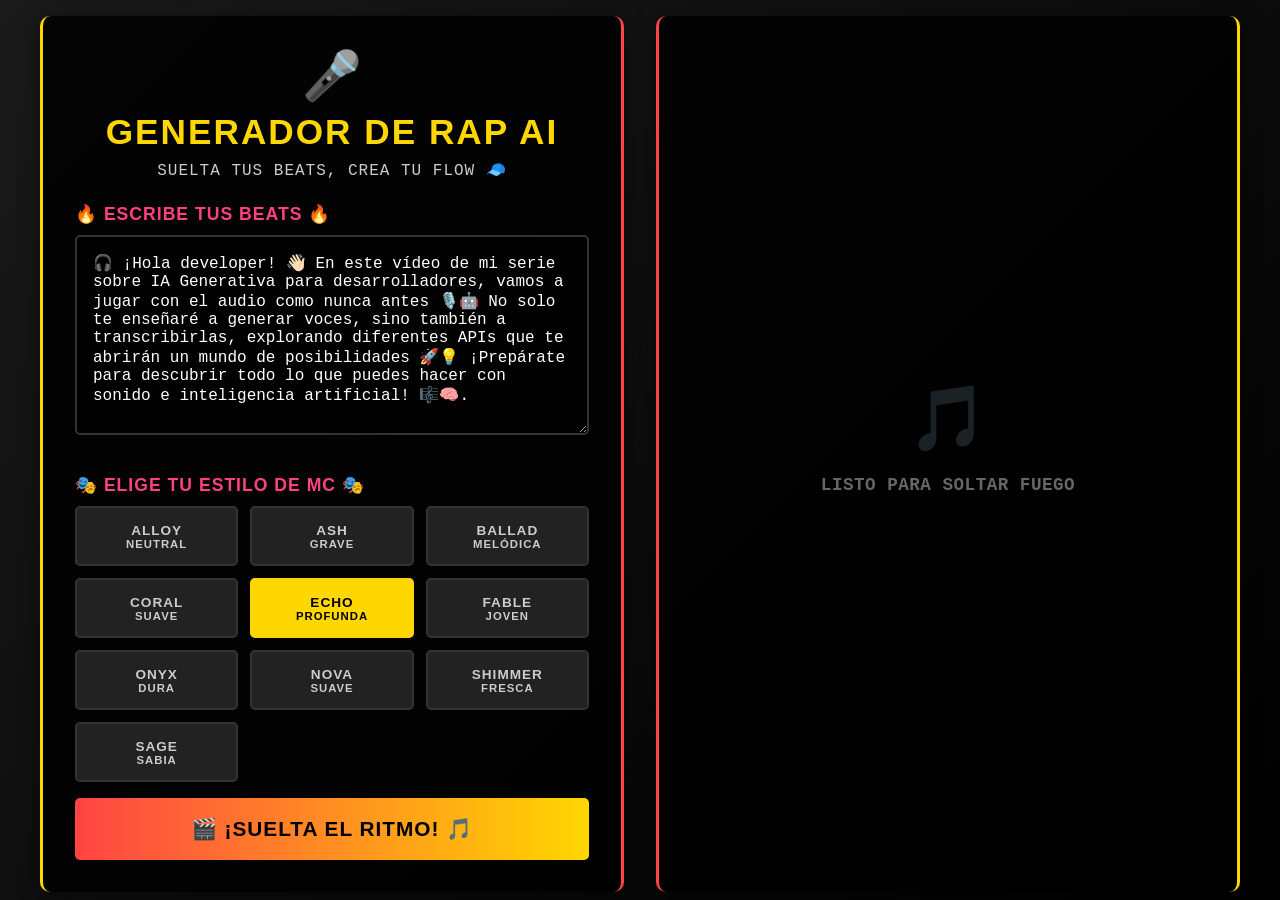
<file: audio/chat-completions-api/web/index.html>
<!DOCTYPE html>
<html lang="es">

<head>
  <meta charset="UTF-8">
  <meta name="viewport" content="width=device-width, initial-scale=1.0">
  <title>🎤 Generador de RAP AI - Beats & Flows</title>
  <link rel="stylesheet" href="styles.css">
</head>

<body>
  <div class="main-container">
    <!-- Panel Izquierdo: Formulario -->
    <div class="form-panel">
      <div class="header">
        <div class="logo">🎤</div>
        <div class="title">GENERADOR DE RAP AI</div>
        <p class="subtitle">Suelta Tus Beats, Crea Tu Flow 🧢</p>
      </div>

      <div class="form-content">
        <form id="audioForm">
          <div class="form-group">
            <label for="message">🔥 ESCRIBE TUS BEATS 🔥</label>
            <textarea id="message"
              placeholder="Ey, estoy soltando fuego con IA en la pista, creando ritmos que nunca faltarán..."
              required>🎧 ¡Hola developer! 👋🏻 En este vídeo de mi serie sobre IA Generativa para desarrolladores, vamos a jugar con el audio como nunca antes 🎙️🤖 No solo te enseñaré a generar voces, sino también a transcribirlas, explorando diferentes APIs que te abrirán un mundo de posibilidades 🚀💡 ¡Prepárate para descubrir todo lo que puedes hacer con sonido e inteligencia artificial! 🎼🧠.</textarea>
          </div>

          <div class="form-group voice-selection-group">
            <label>🎭 ELIGE TU ESTILO DE MC 🎭</label>
            <div class="voice-grid">
              <div class="voice-option">
                <input type="radio" id="alloy" name="voice" value="alloy">
                <label for="alloy">ALLOY<br><small>Neutral</small></label>
              </div>
              <div class="voice-option">
                <input type="radio" id="ash" name="voice" value="ash">
                <label for="ash">ASH<br><small>Grave</small></label>
              </div>
              <div class="voice-option">
                <input type="radio" id="ballad" name="voice" value="ballad">
                <label for="ballad">BALLAD<br><small>Melódica</small></label>
              </div>
              <div class="voice-option">
                <input type="radio" id="coral" name="voice" value="coral">
                <label for="coral">CORAL<br><small>Suave</small></label>
              </div>
              <div class="voice-option">
                <input type="radio" id="echo" name="voice" value="echo" checked>
                <label for="echo">ECHO<br><small>Profunda</small></label>
              </div>
              <div class="voice-option">
                <input type="radio" id="fable" name="voice" value="fable">
                <label for="fable">FABLE<br><small>Joven</small></label>
              </div>
              <div class="voice-option">
                <input type="radio" id="onyx" name="voice" value="onyx">
                <label for="onyx">ONYX<br><small>Dura</small></label>
              </div>
              <div class="voice-option">
                <input type="radio" id="nova" name="voice" value="nova">
                <label for="nova">NOVA<br><small>Suave</small></label>
              </div>
              <div class="voice-option">
                <input type="radio" id="shimmer" name="voice" value="shimmer">
                <label for="shimmer">SHIMMER<br><small>Fresca</small></label>
              </div>
               <div class="voice-option">
                <input type="radio" id="sage" name="voice" value="sage">
                <label for="sage">SAGE<br><small>Sabia</small></label>
              </div>
            </div>
          </div>

          <button type="submit" class="btn-generate" id="generateBtn">
            🎬 ¡SUELTA EL RITMO! 🎵
          </button>
        </form>
      </div>
    </div>

    <!-- Panel Derecho: Reproductor -->
    <div class="player-panel">
      <div class="player-content">
        <div class="status" id="status">
          <div class="placeholder">
            <div class="placeholder-icon">🎵</div>
            <div>LISTO PARA SOLTAR FUEGO</div>
          </div>
        </div>

        <div class="audio-container" id="audioContainer" style="display: none;">
          <canvas id="visualizer"></canvas>
          <audio id="audioPlayer" controls></audio>
        </div>
      </div>
    </div>
  </div>

  <script type="module" src="main.js"></script>
</body>

</html>
</file>
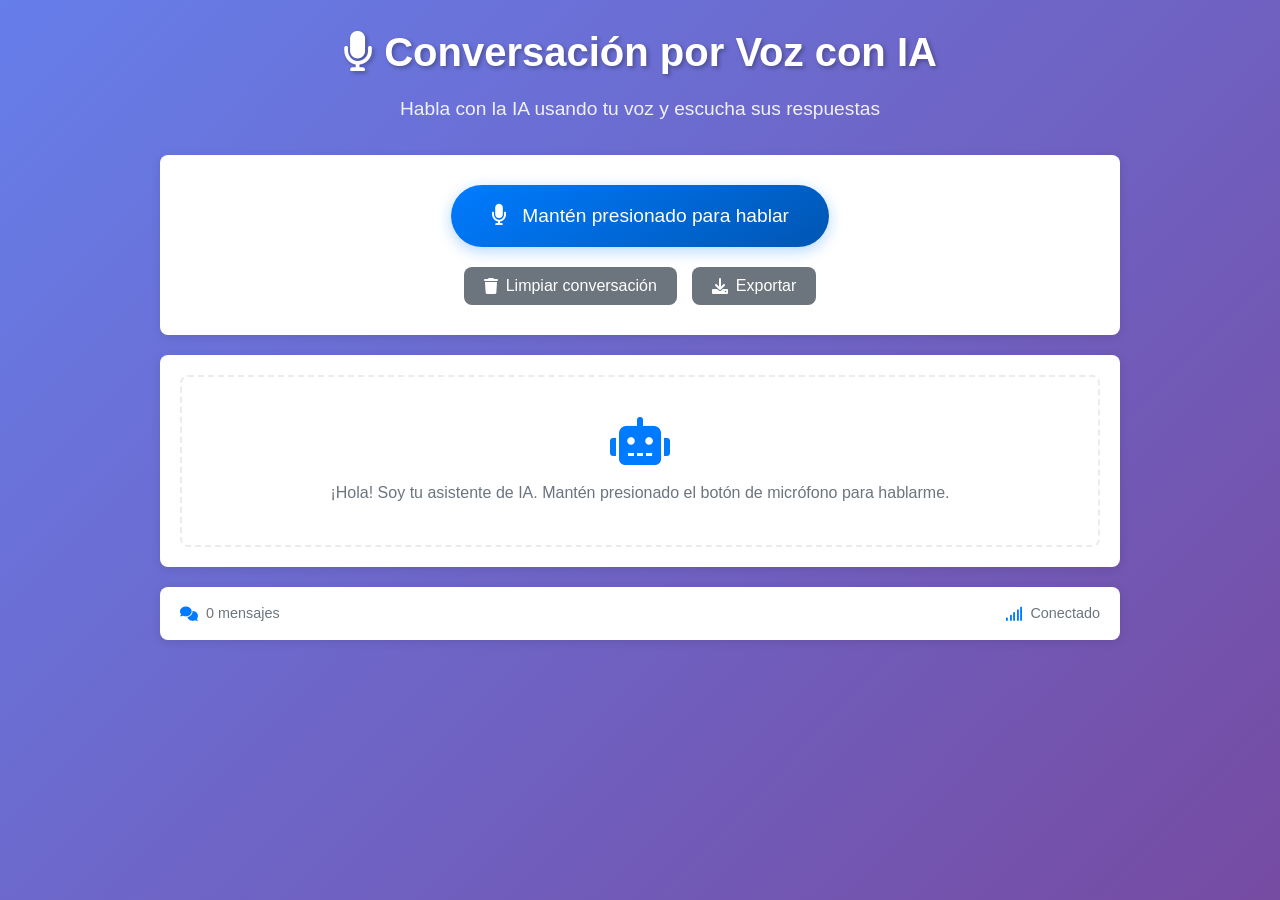
<file: audio/conversation/web/index.html>
<!DOCTYPE html>
<html lang="es">
<head>
    <meta charset="UTF-8">
    <meta name="viewport" content="width=device-width, initial-scale=1.0">
    <title>Conversación por Voz con IA</title>
    <link rel="stylesheet" href="styles.css">
    <link href="https://cdnjs.cloudflare.com/ajax/libs/font-awesome/6.0.0/css/all.min.css" rel="stylesheet">
</head>
<body>
    <div class="container">
        <header>
            <h1><i class="fas fa-microphone"></i> Conversación por Voz con IA</h1>
            <p>Habla con la IA usando tu voz y escucha sus respuestas</p>
        </header>

        <main>
            <!-- Panel de control -->
            <div class="control-panel">
                <button id="recordBtn" class="record-btn">
                    <i class="fas fa-microphone"></i>
                    <span>Mantén presionado para hablar</span>
                </button>
                
                <div class="controls">
                    <button id="clearBtn" class="btn btn-secondary">
                        <i class="fas fa-trash"></i> Limpiar conversación
                    </button>
                    <button id="exportBtn" class="btn btn-secondary">
                        <i class="fas fa-download"></i> Exportar
                    </button>
                </div>
            </div>

            <!-- Estado de grabación -->
            <div id="recordingStatus" class="recording-status hidden">
                <div class="recording-indicator">
                    <i class="fas fa-microphone-alt"></i>
                    <span>Grabando... Suelta para enviar</span>
                </div>
                <div class="audio-visualizer">
                    <div class="bar"></div>
                    <div class="bar"></div>
                    <div class="bar"></div>
                    <div class="bar"></div>
                    <div class="bar"></div>
                </div>
            </div>

            <!-- Estado de procesamiento -->
            <div id="processingStatus" class="processing-status hidden">
                <div class="spinner"></div>
                <span>Procesando tu mensaje...</span>
            </div>

            <!-- Historial de conversación -->
            <div class="conversation-container">
                <div id="conversationHistory" class="conversation-history">
                    <div class="welcome-message">
                        <i class="fas fa-robot"></i>
                        <p>¡Hola! Soy tu asistente de IA. Mantén presionado el botón de micrófono para hablarme.</p>
                    </div>
                </div>
            </div>

            <!-- Información del sistema -->
            <div class="system-info">
                <div class="info-item">
                    <i class="fas fa-comments"></i>
                    <span id="messageCount">0 mensajes</span>
                </div>
                <div class="info-item">
                    <i class="fas fa-signal"></i>
                    <span id="connectionStatus">Conectado</span>
                </div>
            </div>
        </main>
    </div>

    <!-- Modales -->
    <div id="errorModal" class="modal hidden">
        <div class="modal-content">
            <div class="modal-header">
                <h3><i class="fas fa-exclamation-triangle"></i> Error</h3>
                <button class="close-btn">&times;</button>
            </div>
            <div class="modal-body">
                <p id="errorMessage"></p>
            </div>
            <div class="modal-footer">
                <button class="btn btn-primary" onclick="closeModal('errorModal')">Cerrar</button>
            </div>
        </div>
    </div>

    <div id="confirmModal" class="modal hidden">
        <div class="modal-content">
            <div class="modal-header">
                <h3><i class="fas fa-question-circle"></i> Confirmar</h3>
                <button class="close-btn">&times;</button>
            </div>
            <div class="modal-body">
                <p id="confirmMessage">¿Estás seguro de que quieres limpiar toda la conversación?</p>
            </div>
            <div class="modal-footer">
                <button class="btn btn-secondary" onclick="closeModal('confirmModal')">Cancelar</button>
                <button id="confirmYes" class="btn btn-primary">Sí, limpiar</button>
            </div>
        </div>
    </div>

    <!-- Scripts -->
    <script src="js/audio-recorder.js"></script>
    <script src="js/conversation.js"></script>
    <script src="js/ui.js"></script>
    <script src="js/app.js"></script>
</body>
</html>
</file>
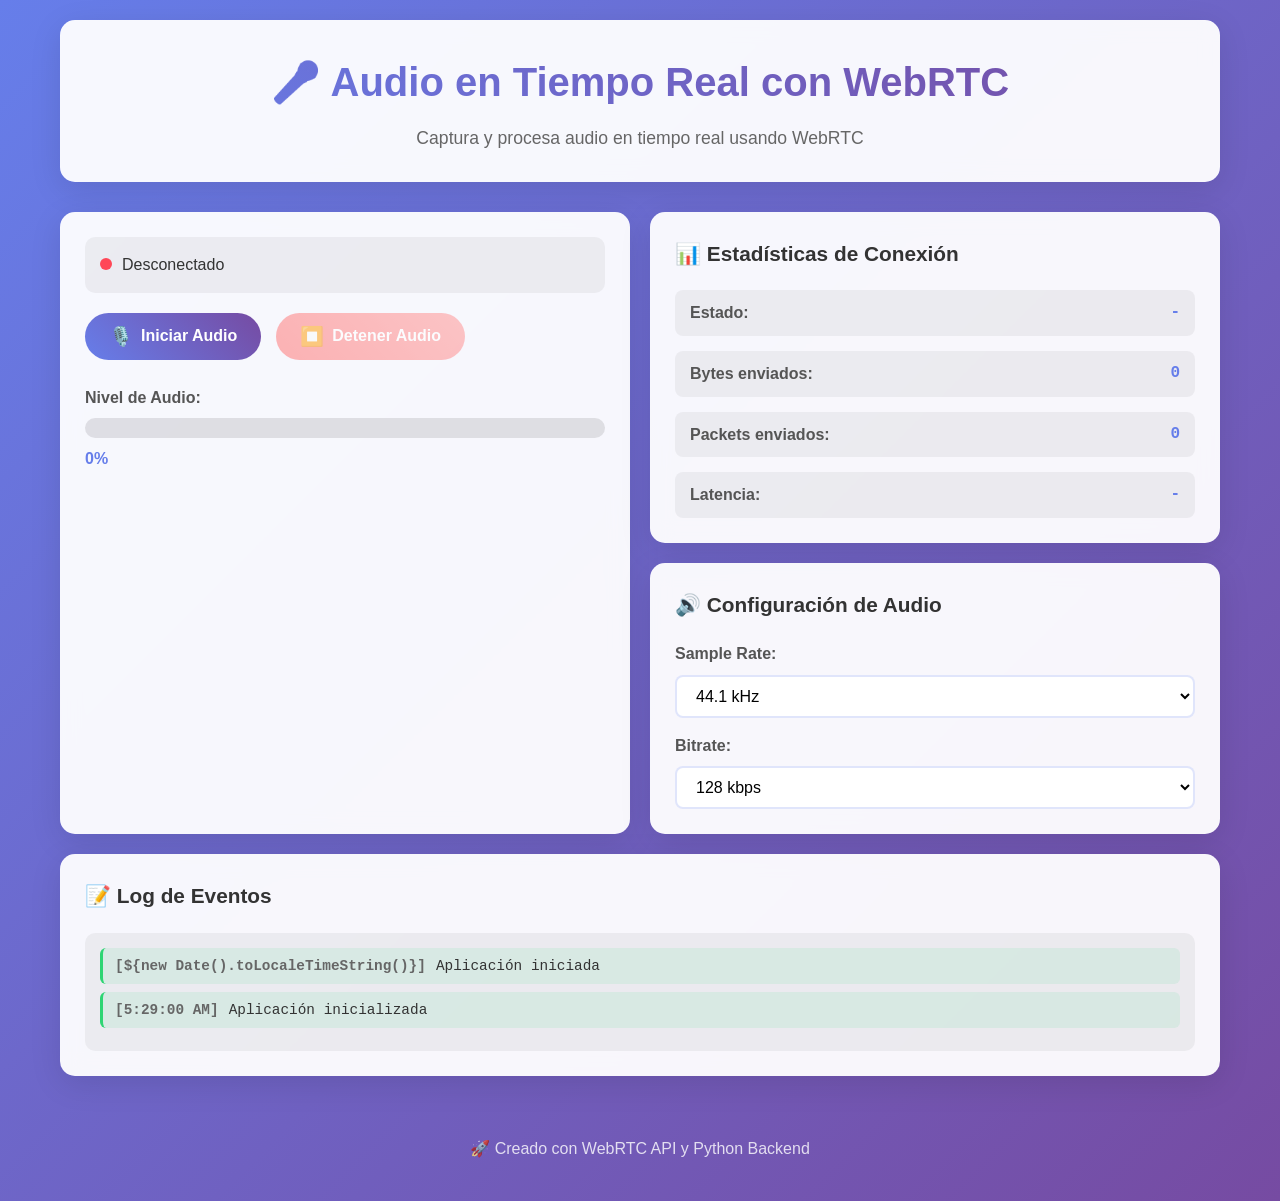
<file: audio/realtime-api/web/index.html>
<!DOCTYPE html>
<html lang="es">
<head>
    <meta charset="UTF-8">
    <meta name="viewport" content="width=device-width, initial-scale=1.0">
    <title>Audio en Tiempo Real - WebRTC</title>
    <link rel="stylesheet" href="styles.css">
</head>
<body>
    <div class="container">
        <header>
            <h1>🎤 Audio en Tiempo Real con WebRTC</h1>
            <p>Captura y procesa audio en tiempo real usando WebRTC</p>
        </header>

        <main>
            <div class="controls-section">
                <div class="connection-status">
                    <div class="status-indicator" id="connectionStatus"></div>
                    <span id="statusText">Desconectado</span>
                </div>

                <div class="audio-controls">
                    <button id="startBtn" class="btn btn-primary" type="button">
                        <span class="icon">🎙️</span>
                        Iniciar Audio
                    </button>
                    <button id="stopBtn" class="btn btn-secondary" type="button" disabled>
                        <span class="icon">⏹️</span>
                        Detener Audio
                    </button>
                </div>

                <div class="volume-meter">
                    <label for="volumeLevel">Nivel de Audio:</label>
                    <div class="volume-bar">
                        <div class="volume-fill" id="volumeFill"></div>
                    </div>
                    <span id="volumeText">0%</span>
                </div>
            </div>

            <div class="info-section">
                <div class="info-card">
                    <h3>📊 Estadísticas de Conexión</h3>
                    <div class="stats">
                        <div class="stat-item">
                            <span class="stat-label">Estado:</span>
                            <span class="stat-value" id="connectionState">-</span>
                        </div>
                        <div class="stat-item">
                            <span class="stat-label">Bytes enviados:</span>
                            <span class="stat-value" id="bytesSent">0</span>
                        </div>
                        <div class="stat-item">
                            <span class="stat-label">Packets enviados:</span>
                            <span class="stat-value" id="packetsSent">0</span>
                        </div>
                        <div class="stat-item">
                            <span class="stat-label">Latencia:</span>
                            <span class="stat-value" id="latency">-</span>
                        </div>
                    </div>
                </div>

                <div class="info-card">
                    <h3>🔊 Configuración de Audio</h3>
                    <div class="audio-config">
                        <div class="config-item">
                            <label for="sampleRate">Sample Rate:</label>
                            <select id="sampleRate">
                                <option value="16000">16 kHz</option>
                                <option value="22050">22.05 kHz</option>
                                <option value="44100" selected>44.1 kHz</option>
                                <option value="48000">48 kHz</option>
                            </select>
                        </div>
                        <div class="config-item">
                            <label for="bitrate">Bitrate:</label>
                            <select id="bitrate">
                                <option value="64000">64 kbps</option>
                                <option value="128000" selected>128 kbps</option>
                                <option value="192000">192 kbps</option>
                                <option value="256000">256 kbps</option>
                            </select>
                        </div>
                    </div>
                </div>
            </div>

            <div class="log-section">
                <h3>📝 Log de Eventos</h3>
                <div class="log-container" id="logContainer">
                    <div class="log-entry info">
                        <span class="timestamp">[${new Date().toLocaleTimeString()}]</span>
                        <span class="message">Aplicación iniciada</span>
                    </div>
                </div>
            </div>
        </main>

        <footer>
            <p>🚀 Creado con WebRTC API y Python Backend</p>
        </footer>
    </div>

    <script src="app.js"></script>
</body>
</html>
</file>
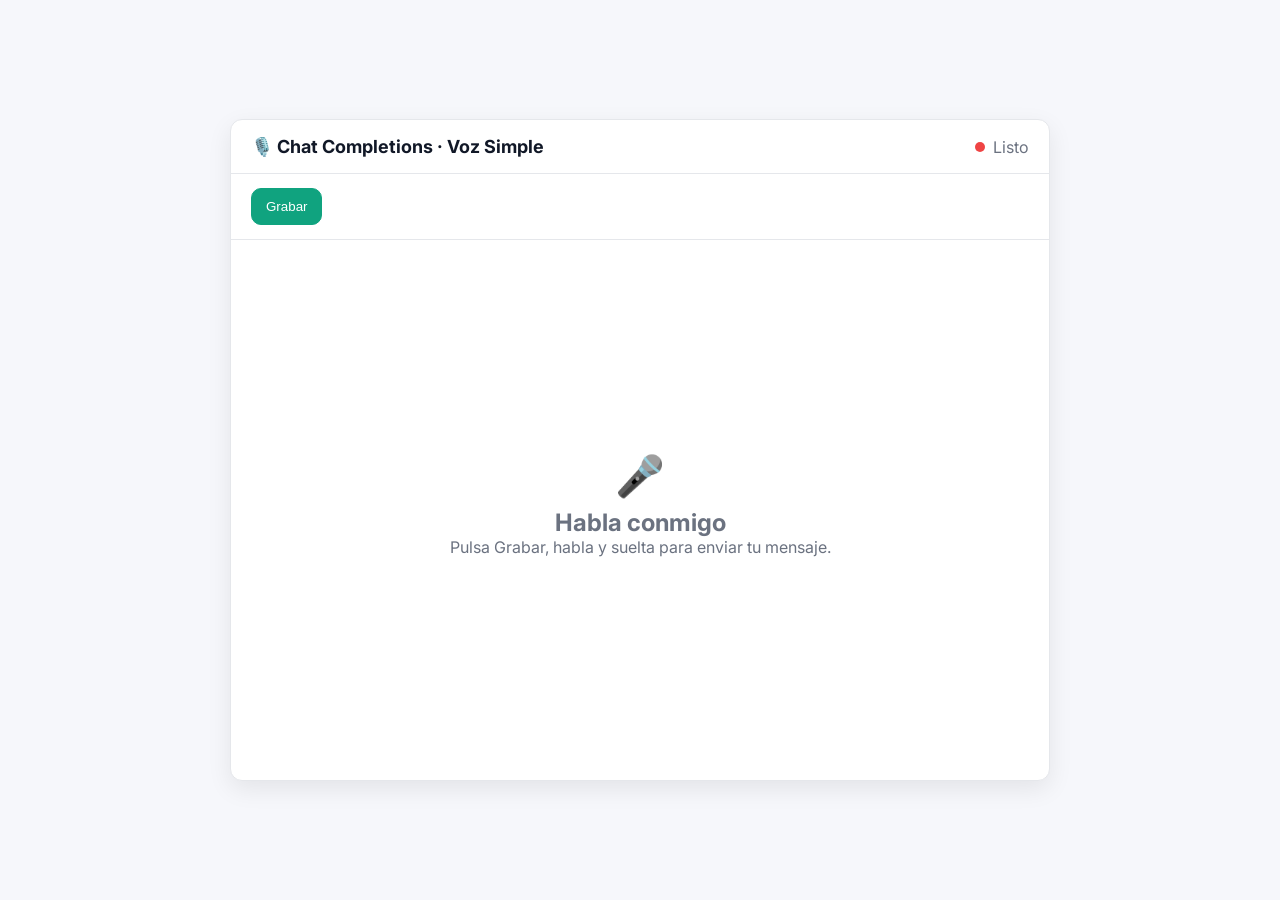
<file: audio/avanzado/chat-completions/web/index.html>
<!DOCTYPE html>
<html lang="es">
<head>
    <meta charset="UTF-8" />
    <meta name="viewport" content="width=device-width, initial-scale=1.0" />
    <title>🎙️ Chat Completions · Voz Simple</title>

    <link rel="stylesheet" href="styles.css" />
    <link href="https://fonts.googleapis.com/css2?family=Inter:wght@400;600&display=swap" rel="stylesheet" />
</head>
<body>
    <main class="container">
        <header class="top">
            <h1>🎙️ Chat Completions · Voz Simple</h1>
            <div class="status">
                <span id="statusDot" class="dot"></span>
                <span id="statusText">Listo</span>
                <span id="micBadge" class="badge hidden" aria-live="polite"></span>
            </div>
        </header>

        <section class="controls">
            <button id="recordBtn" class="btn primary">Grabar</button>
        </section>

        <section class="chat">
            <div id="messages" class="messages">
                <div class="welcome">
                    <div class="emoji">🎤</div>
                    <h2>Habla conmigo</h2>
                    <p>Pulsa Grabar, habla y suelta para enviar tu mensaje.</p>
                </div>
            </div>

            <div id="flow" class="flow">
                <span id="sendingBadge" class="pill hidden">📤 Enviando<span class="dots"><span></span><span></span><span></span></span></span>
                <span id="receivingBadge" class="pill hidden">📥 Recibiendo<span class="dots"><span></span><span></span><span></span></span></span>
            </div>
        </section>
    </main>

    <script src="app.js"></script>
</body>
</html>
</file>
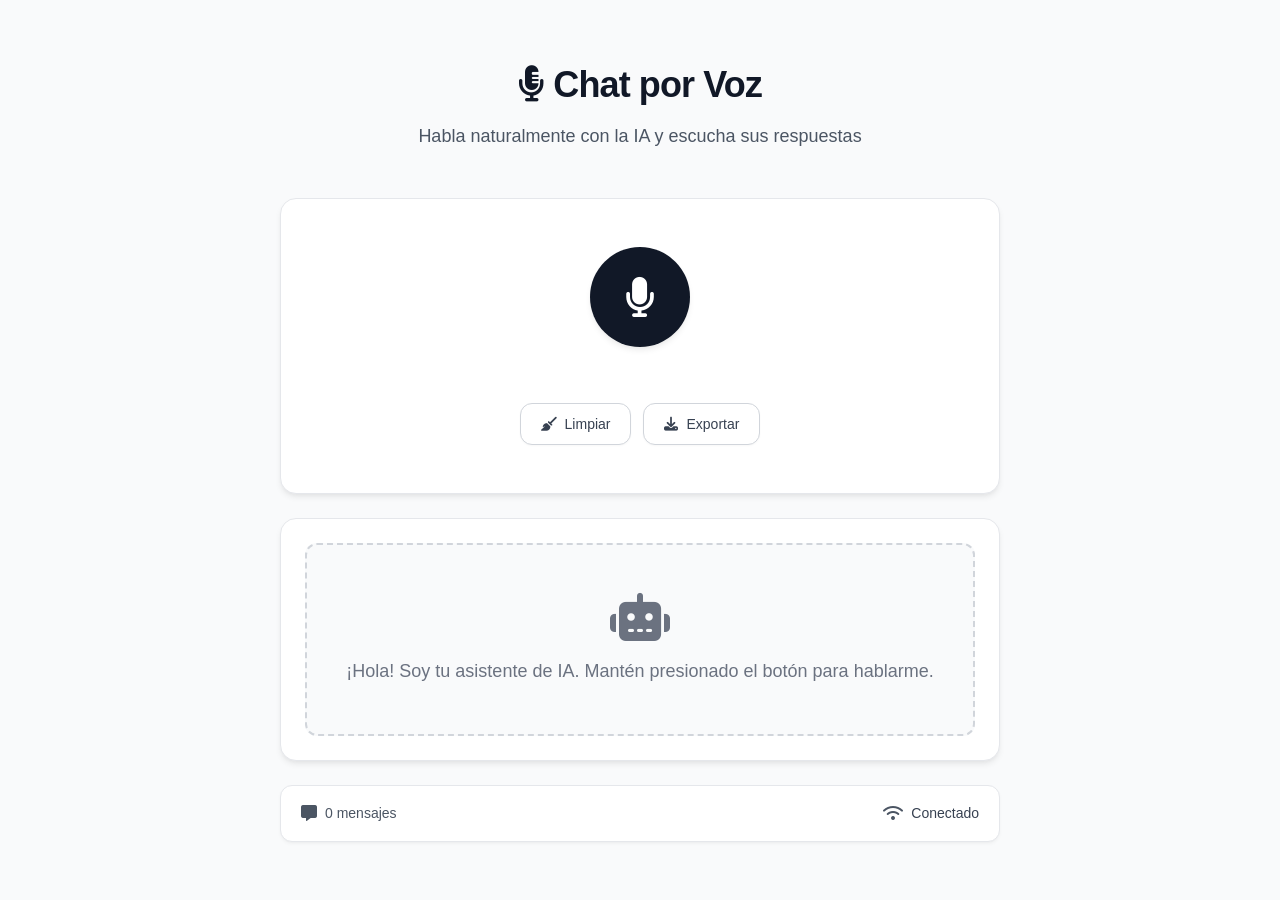
<file: audio/avanzado/conversation/web/index.html>
<!DOCTYPE html>
<html lang="es">
<head>
    <meta charset="UTF-8">
    <meta name="viewport" content="width=device-width, initial-scale=1.0">
    <title>Conversación por Voz con IA</title>
    <link rel="stylesheet" href="styles.css">
    <link href="https://cdnjs.cloudflare.com/ajax/libs/font-awesome/6.4.0/css/all.min.css" rel="stylesheet">
</head>
<body>
    <div class="container">
        <header>
            <h1><i class="fas fa-microphone-lines"></i> Chat por Voz</h1>
            <p>Habla naturalmente con la IA y escucha sus respuestas</p>
        </header>

        <main>
            <!-- Panel de control -->
            <div class="control-panel">
                <button id="recordBtn" class="record-btn" data-tooltip="Pulsa aquí para hablar">
                    <i class="fas fa-microphone"></i>
                </button>
                
                <div class="controls">
                    <button id="clearBtn" class="btn btn-secondary">
                        <i class="fas fa-broom"></i> Limpiar
                    </button>
                    <button id="exportBtn" class="btn btn-secondary">
                        <i class="fas fa-download"></i> Exportar
                    </button>
                </div>
            </div>

            <!-- Estado de grabación -->
            <div id="recordingStatus" class="recording-status hidden">
                <div class="recording-indicator">
                    <i class="fas fa-circle"></i>
                    <span>Grabando... Suelta para enviar</span>
                </div>
                <div class="audio-visualizer">
                    <div class="bar"></div>
                    <div class="bar"></div>
                    <div class="bar"></div>
                    <div class="bar"></div>
                    <div class="bar"></div>
                </div>
            </div>

            <!-- Estado de procesamiento -->
            <div id="processingStatus" class="processing-status hidden">
                <div class="spinner"></div>
                <span>Procesando tu mensaje...</span>
            </div>

            <!-- Historial de conversación -->
            <div class="conversation-container">
                <div id="conversationHistory" class="conversation-history">
                    <div class="welcome-message">
                        <i class="fas fa-robot"></i>
                        <p>¡Hola! Soy tu asistente de IA. Mantén presionado el botón para hablarme.</p>
                    </div>
                </div>
            </div>

            <!-- Información del sistema -->
            <div class="system-info">
                <div class="info-item">
                    <i class="fas fa-message"></i>
                    <span id="messageCount">0 mensajes</span>
                </div>
                <div class="info-item">
                    <i class="fas fa-wifi"></i>
                    <span id="connectionStatus" class="connection-status connected">Conectado</span>
                </div>
            </div>
        </main>
    </div>

    <!-- Modales -->
    <div id="errorModal" class="modal hidden">
        <div class="modal-content">
            <div class="modal-header">
                <h3><i class="fas fa-exclamation-triangle"></i> Error</h3>
                <button class="close-btn">&times;</button>
            </div>
            <div class="modal-body">
                <p id="errorMessage"></p>
            </div>
            <div class="modal-footer">
                <button class="btn btn-primary" onclick="closeModal('errorModal')">Entendido</button>
            </div>
        </div>
    </div>

    <div id="confirmModal" class="modal hidden">
        <div class="modal-content">
            <div class="modal-header">
                <h3><i class="fas fa-question-circle"></i> Confirmar acción</h3>
                <button class="close-btn">&times;</button>
            </div>
            <div class="modal-body">
                <p id="confirmMessage">¿Estás seguro de que quieres limpiar toda la conversación?</p>
            </div>
            <div class="modal-footer">
                <button class="btn btn-secondary" onclick="closeModal('confirmModal')">Cancelar</button>
                <button id="confirmYes" class="btn btn-primary">Confirmar</button>
            </div>
        </div>
    </div>

    <!-- Scripts -->
    <script src="js/audio-recorder.js"></script>
    <script src="js/conversation.js"></script>
    <script src="js/ui.js"></script>
    <script src="js/app.js"></script>
</body>
</html>
</file>
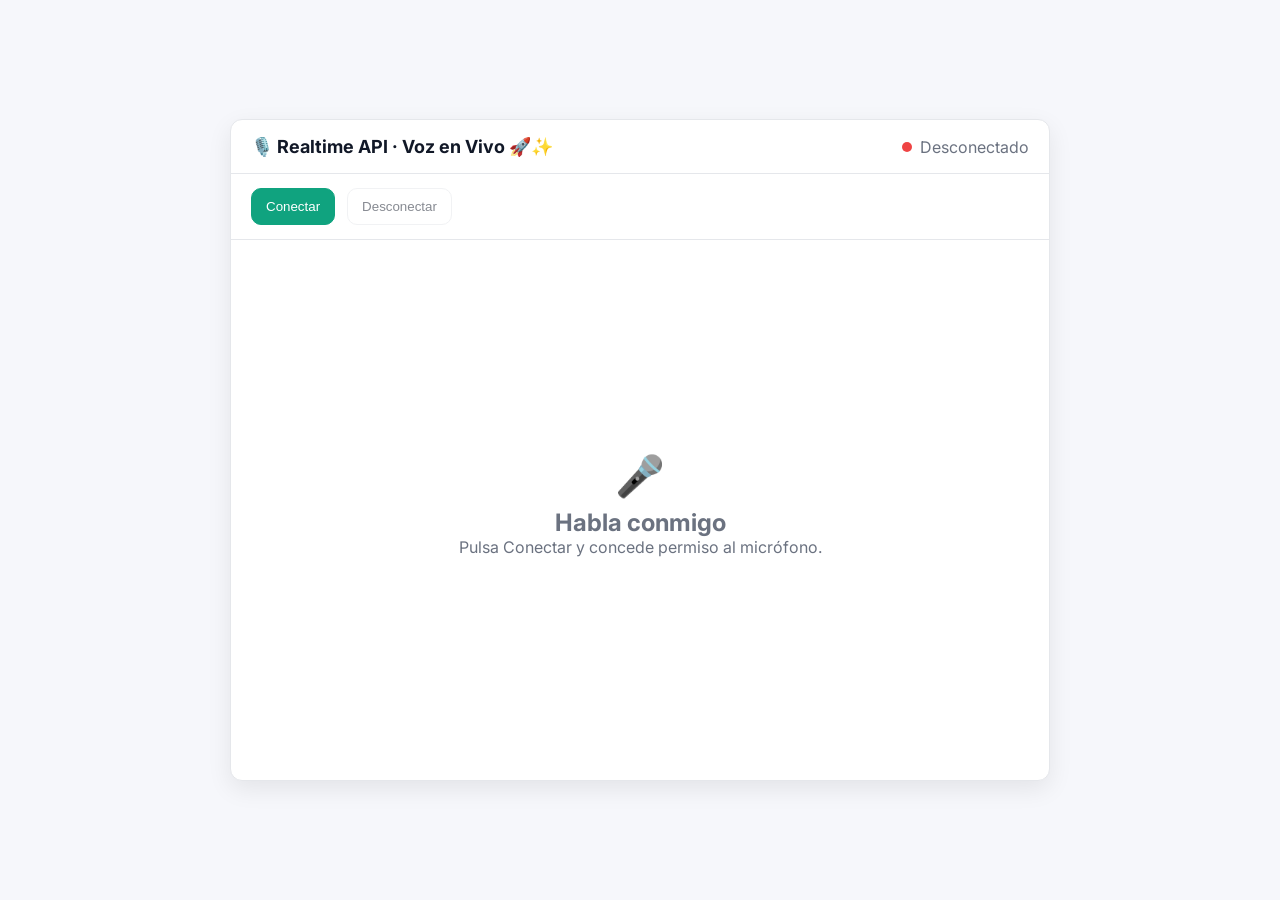
<file: audio/avanzado/realtime-api/web/index.html>
<!DOCTYPE html>
<html lang="es">
<head>
  <meta charset="UTF-8" />
  <meta name="viewport" content="width=device-width, initial-scale=1.0" />
  <title>🎙️ Realtime API · Voz en Vivo 🚀✨</title>

  <link rel="stylesheet" href="styles.css" />
  <link href="https://fonts.googleapis.com/css2?family=Inter:wght@400;600&display=swap" rel="stylesheet" />
</head>
<body>
  <main class="container">
    <header class="top">
      <h1>🎙️ Realtime API · Voz en Vivo 🚀✨</h1>
      <div class="status">
        <span id="statusDot" class="dot"></span>
        <span id="statusText">Desconectado</span>
  <span id="micBadge" class="badge hidden" aria-live="polite"></span>
      </div>
    </header>

    <section class="controls">
      <button id="connectBtn" class="btn primary">Conectar</button>
      <button id="disconnectBtn" class="btn" disabled>Desconectar</button>
    </section>

    <section class="chat">
      <div id="messages" class="messages">
        <div class="welcome">
          <div class="emoji">🎤</div>
          <h2>Habla conmigo</h2>
          <p>Pulsa Conectar y concede permiso al micrófono.</p>
        </div>
      </div>

      <div id="flow" class="flow">
        <span id="sendingBadge" class="pill hidden">📤 Enviando<span class="dots"><span></span><span></span><span></span></span></span>
        <span id="receivingBadge" class="pill hidden">📥 Recibiendo<span class="dots"><span></span><span></span><span></span></span></span>
      </div>

    </section>
  </main>

  <script src="app.js"></script>
</body>
</html>
</file>
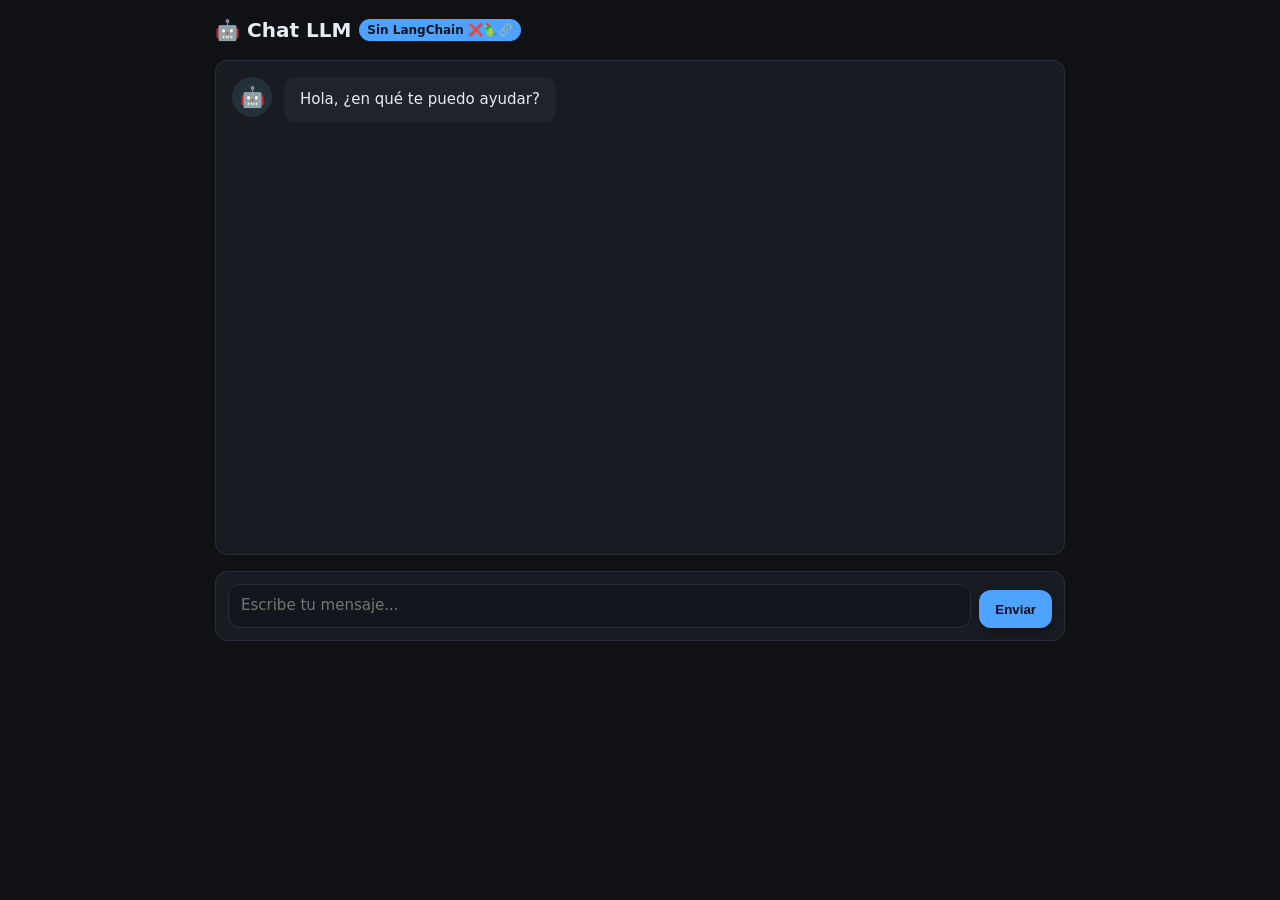
<file: frameworks/langchain/intro/01-sin-langchain/chat/web/index.html>
<!DOCTYPE html>
<html lang="es">
<head>
	<meta charset="UTF-8" />
	<meta name="viewport" content="width=device-width, initial-scale=1.0" />
	<title>Chat LLM (LangChain) 🤖</title>
	<link rel="stylesheet" href="styles.css" />
</head>
<body>
	<div class="app">
		<header>
			<h1>🤖 Chat LLM <span class="tag">Sin LangChain ❌🦜🔗</span></h1>
		</header>

		<main id="messages" aria-live="polite" aria-label="Historial de chat"></main>

		<div id="status" class="status" hidden></div>

		<form id="chat-form" autocomplete="off">
			<textarea id="input" rows="1" placeholder="Escribe tu mensaje..." required></textarea>
			<button id="send" type="submit" class="send">Enviar</button>
		</form>
	</div>

	<template id="message-template">
		<article class="msg">
			<div class="avatar" data-role="avatar"></div>
			<div class="bubble" data-role="bubble"></div>
		</article>
	</template>

	<script src="chat.js" type="module"></script>
</body>
</html>
</file>
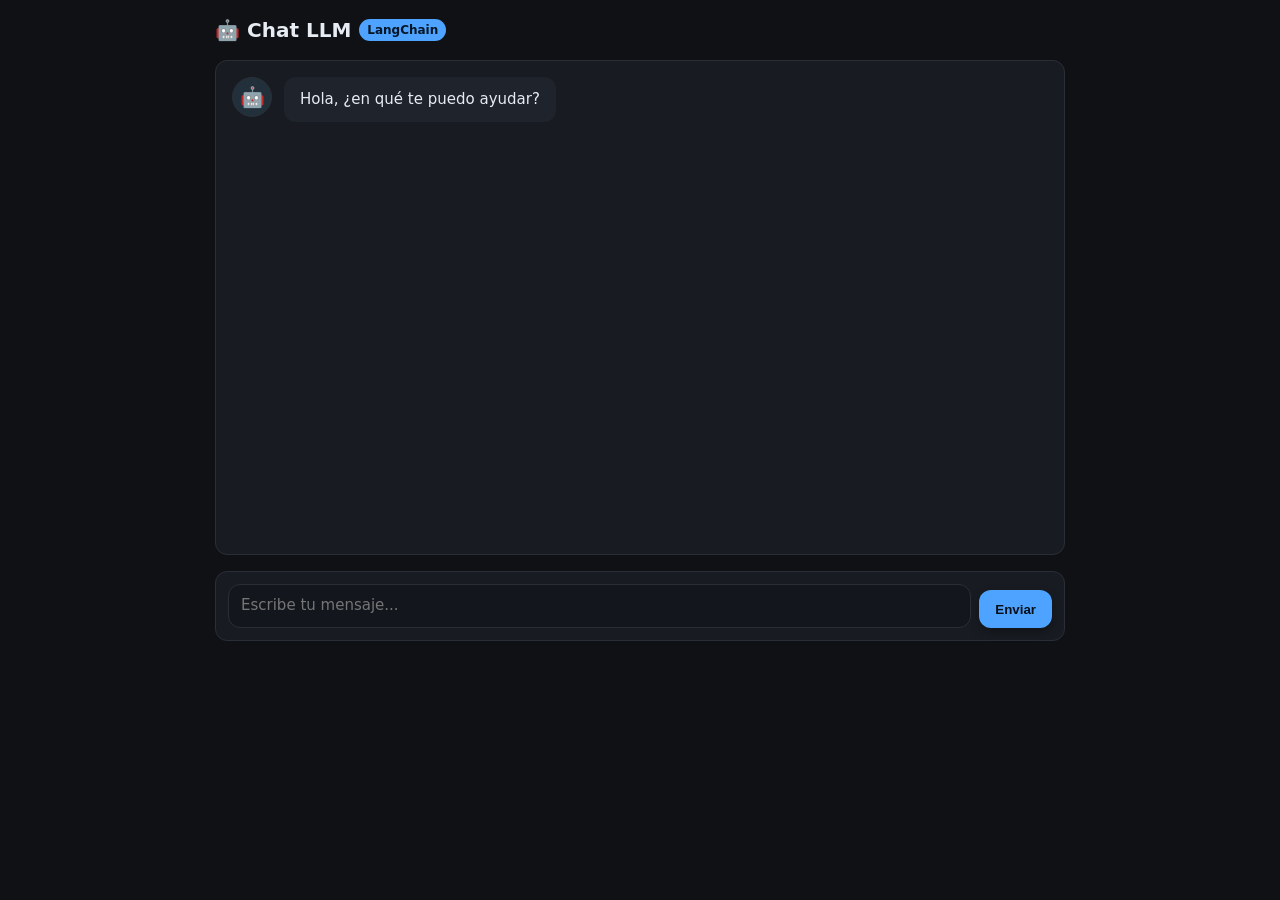
<file: frameworks/langchain/intro/02-con-langchain/chat/web/index.html>
<!DOCTYPE html>
<html lang="es">
<head>
	<meta charset="UTF-8" />
	<meta name="viewport" content="width=device-width, initial-scale=1.0" />
	<title>Chat LLM (LangChain) 🤖</title>
	<link rel="stylesheet" href="styles.css" />
</head>
<body>
	<div class="app">
		<header>
			<h1>🤖 Chat LLM <span class="tag">LangChain</span></h1>
		</header>

		<main id="messages" aria-live="polite" aria-label="Historial de chat"></main>

		<div id="status" class="status" hidden></div>

		<form id="chat-form" autocomplete="off">
			<textarea id="input" rows="1" placeholder="Escribe tu mensaje..." required></textarea>
			<button id="send" type="submit" class="send">Enviar</button>
		</form>
	</div>

	<template id="message-template">
		<article class="msg">
			<div class="avatar" data-role="avatar"></div>
			<div class="bubble" data-role="bubble"></div>
		</article>
	</template>

	<script src="chat.js" type="module"></script>
</body>
</html>
</file>
<file: audio/chat-completions-api/web/styles.css>
* {
  margin: 0;
  padding: 0;
  box-sizing: border-box;
}

body {
  font-family: 'Impact', 'Arial Black', sans-serif;
  background: linear-gradient(135deg, #1a1a1a 0%, #000 100%);
  min-height: 100vh;
  padding: 1rem;
  color: #fff;
  overflow-x: hidden;
  letter-spacing: 0.5px;
}

.main-container {
  max-width: 1200px;
  margin: 0 auto;
  display: grid;
  grid-template-columns: 1fr 1fr;
  gap: 2rem;
  height: calc(100vh - 2rem);
}

/* Panel izquierdo - Formulario */
.form-panel {
  background: rgba(0, 0, 0, 0.85);
  border-radius: 10px;
  padding: 2rem;
  border-left: 3px solid #ffd700;
  border-right: 3px solid #ff4444;
  box-shadow: 0 4px 20px rgba(0, 0, 0, 0.5);
  display: flex;
  flex-direction: column;
}

.header {
  text-align: center;
  margin-bottom: 1.5rem;
}

.logo {
  font-size: 3rem;
  margin-bottom: 0.5rem;
  color: #ffd700;
}

.title {
  font-size: 2.2rem;
  font-weight: 900;
  text-transform: uppercase;
  margin-bottom: 0.5rem;
  color: #ffd700;
  letter-spacing: 2px;
}

.subtitle {
  font-size: 1rem;
  color: #ccc;
  font-family: 'Courier New', monospace;
  text-transform: uppercase;
  letter-spacing: 1px;
}

.form-content {
  flex: 1;
  display: flex;
  flex-direction: column;
  gap: 1.5rem;
}

.form-group {
  display: flex;
  flex-direction: column;
}

label {
  font-weight: 900;
  margin-bottom: 0.75rem;
  font-size: 1rem;
  color: #ffd700;
  text-transform: uppercase;
  letter-spacing: 1px;
}

.form-group label {
  display: block;
  font-weight: bold;
  margin-bottom: 10px;
  color: #ff4081; /* Accent color */
  font-size: 1.1em;
}

textarea {
  width: 100%;
  padding: 1rem;
  border: 2px solid #333;
  border-radius: 5px;
  font-size: 1rem;
  background: rgba(0, 0, 0, 0.7);
  color: #fff;
  font-family: 'Courier New', monospace;
  resize: vertical;
  min-height: 200px; /* Aumentado desde 100px */
  transition: border-color 0.2s ease;
}

textarea:focus {
  outline: none;
  border-color: #ffd700;
}

textarea::placeholder {
  color: #666;
  font-style: italic;
}

.voice-grid {
  display: grid;
  grid-template-columns: repeat(3, 1fr);
  gap: 0.75rem;
  margin-bottom: 1rem;
}

.voice-option {
  position: relative;
}

.voice-option input[type="radio"] {
  display: none;
}

.voice-option label {
  display: block;
  padding: 0.8rem 0.5rem;
  background: #222;
  border: 2px solid #333;
  border-radius: 5px;
  cursor: pointer;
  transition: all 0.2s ease;
  text-align: center;
  font-size: 0.85rem;
  margin-bottom: 0;
  color: #ccc;
  text-transform: uppercase;
  font-weight: bold;
  min-height: 60px;
  display: flex;
  flex-direction: column;
  justify-content: center;
  align-items: center;
}

.voice-option input[type="radio"]:checked + label {
  background: #ffd700;
  color: #000;
  border-color: #ffd700;
}

.voice-option label:hover {
  background: #333;
  border-color: #ffd700;
}

.btn-generate {
  width: 100%;
  padding: 1.2rem;
  background: linear-gradient(to right, #ff4444, #ffd700);
  color: #000;
  border: none;
  border-radius: 5px;
  font-size: 1.3rem;
  font-weight: 900;
  text-transform: uppercase;
  cursor: pointer;
  transition: opacity 0.2s ease;
  letter-spacing: 1px;
  margin-top: auto;
}

.btn-generate:hover:not(:disabled) {
  opacity: 0.9;
}

.btn-generate:disabled {
  opacity: 0.5;
  cursor: not-allowed;
}

.voice-selection-group {
  margin-top: 40px; /* Aumenta el espacio superior para este grupo específico */
}

/* Panel derecho - Reproductor */
.player-panel {
  background: rgba(0, 0, 0, 0.85);
  border-radius: 10px;
  padding: 2rem;
  border-left: 3px solid #ff4444;
  border-right: 3px solid #ffd700;
  box-shadow: 0 4px 20px rgba(0, 0, 0, 0.5);
  display: flex;
  flex-direction: column;
  align-items: center;
  justify-content: center;
  text-align: center;
}

.player-content {
  width: 100%;
  max-width: 400px;
}

.status {
  font-size: 1.1rem;
  font-weight: bold;
  margin-bottom: 2rem;
  min-height: 40px;
  display: flex;
  align-items: center;
  justify-content: center;
  gap: 0.75rem;
  color: #ffd700;
  font-family: 'Courier New', monospace;
  text-transform: uppercase;
}

.loading {
  display: inline-block;
  width: 20px;
  height: 20px;
  border: 2px solid #333;
  border-radius: 50%;
  border-top-color: #ffd700;
  animation: spin 1s linear infinite;
}

@keyframes spin {
  to { transform: rotate(360deg); }
}

.audio-container {
  background: rgba(0, 0, 0, 0.6);
  border-radius: 10px;
  padding: 1.5rem;
  margin-bottom: 1.5rem;
  border: 1px solid #333;
  width: 100%;
}

audio {
  width: 100%;
  margin-bottom: 1rem;
}

#visualizer {
  width: 100%;
  height: 150px;
  background: rgba(0, 0, 0, 0.8);
  border-radius: 5px;
  border: 2px solid #ffd700;
}

.placeholder {
  color: #666;
  font-size: 1.1rem;
  display: flex;
  flex-direction: column;
  align-items: center;
  gap: 1rem;
  font-family: 'Courier New', monospace;
  text-transform: uppercase;
}

.placeholder-icon {
  font-size: 4rem;
  opacity: 0.3;
  color: #ffd700;
}

/* Hide old radio elements */
.radio-waves, .radio-header, .container, .studio-container {
  display: none;
}

/* Responsive */
@media (max-width: 900px) {
  .main-container {
    grid-template-columns: 1fr;
    height: auto;
    gap: 1.5rem;
  }
  
  .form-panel,
  .player-panel {
    padding: 1.5rem;
  }
  
  .title {
    font-size: 1.8rem;
  }
  
  .voice-grid {
    grid-template-columns: repeat(2, 1fr);
  }
}

@media (max-width: 480px) {
  body {
    padding: 0.5rem;
  }
  
  .voice-grid {
    grid-template-columns: 1fr;
  }
  
  .title {
    font-size: 1.5rem;
  }
  
  .btn-generate {
    font-size: 1.1rem;
  }
}
</file>
<file: audio/conversation/web/styles.css>
/* Variables CSS */
:root {
    --primary-color: #007bff;
    --primary-dark: #0056b3;
    --secondary-color: #6c757d;
    --success-color: #28a745;
    --danger-color: #dc3545;
    --warning-color: #ffc107;
    --info-color: #17a2b8;
    --light-color: #f8f9fa;
    --dark-color: #343a40;
    --white: #ffffff;
    --border-radius: 8px;
    --box-shadow: 0 2px 10px rgba(0, 0, 0, 0.1);
    --transition: all 0.3s ease;
}

/* Reset y base */
* {
    box-sizing: border-box;
    margin: 0;
    padding: 0;
}

body {
    font-family: 'Segoe UI', Tahoma, Geneva, Verdana, sans-serif;
    line-height: 1.6;
    color: var(--dark-color);
    background: linear-gradient(135deg, #667eea 0%, #764ba2 100%);
    min-height: 100vh;
}

/* Container principal */
.container {
    max-width: 1000px;
    margin: 0 auto;
    padding: 20px;
}

/* Header */
header {
    text-align: center;
    margin-bottom: 30px;
    color: var(--white);
}

header h1 {
    font-size: 2.5rem;
    margin-bottom: 10px;
    text-shadow: 2px 2px 4px rgba(0, 0, 0, 0.3);
}

header p {
    font-size: 1.2rem;
    opacity: 0.9;
}

/* Panel de control */
.control-panel {
    background: var(--white);
    border-radius: var(--border-radius);
    padding: 30px;
    margin-bottom: 20px;
    box-shadow: var(--box-shadow);
    text-align: center;
}

/* Botón de grabación */
.record-btn {
    background: linear-gradient(145deg, var(--primary-color), var(--primary-dark));
    color: var(--white);
    border: none;
    border-radius: 50px;
    padding: 20px 40px;
    font-size: 1.2rem;
    cursor: pointer;
    transition: var(--transition);
    box-shadow: 0 4px 15px rgba(0, 123, 255, 0.3);
    margin-bottom: 20px;
    user-select: none;
}

.record-btn:hover {
    transform: translateY(-2px);
    box-shadow: 0 6px 20px rgba(0, 123, 255, 0.4);
}

.record-btn:active,
.record-btn.recording {
    background: linear-gradient(145deg, var(--danger-color), #c82333);
    transform: scale(0.98);
    animation: pulse 1.5s infinite;
}

.record-btn i {
    margin-right: 10px;
    font-size: 1.3rem;
}

/* Animación de pulso */
@keyframes pulse {
    0% { box-shadow: 0 4px 15px rgba(220, 53, 69, 0.3); }
    50% { box-shadow: 0 4px 25px rgba(220, 53, 69, 0.6); }
    100% { box-shadow: 0 4px 15px rgba(220, 53, 69, 0.3); }
}

/* Controles */
.controls {
    display: flex;
    gap: 15px;
    justify-content: center;
    flex-wrap: wrap;
}

.btn {
    padding: 10px 20px;
    border: none;
    border-radius: var(--border-radius);
    cursor: pointer;
    font-size: 1rem;
    transition: var(--transition);
    text-decoration: none;
    display: inline-flex;
    align-items: center;
    gap: 8px;
}

.btn-primary {
    background: var(--primary-color);
    color: var(--white);
}

.btn-primary:hover {
    background: var(--primary-dark);
}

.btn-secondary {
    background: var(--secondary-color);
    color: var(--white);
}

.btn-secondary:hover {
    background: #545b62;
}

/* Estado de grabación */
.recording-status {
    background: var(--white);
    border-radius: var(--border-radius);
    padding: 20px;
    margin-bottom: 20px;
    box-shadow: var(--box-shadow);
    text-align: center;
    border-left: 4px solid var(--danger-color);
}

.recording-indicator {
    display: flex;
    align-items: center;
    justify-content: center;
    gap: 10px;
    margin-bottom: 15px;
    color: var(--danger-color);
    font-weight: bold;
}

.recording-indicator i {
    font-size: 1.5rem;
    animation: pulse 1s infinite;
}

/* Visualizador de audio */
.audio-visualizer {
    display: flex;
    justify-content: center;
    gap: 3px;
    height: 30px;
    align-items: end;
}

.audio-visualizer .bar {
    width: 4px;
    background: var(--danger-color);
    border-radius: 2px;
    animation: audioWave 1.5s infinite ease-in-out;
}

.audio-visualizer .bar:nth-child(2) { animation-delay: 0.1s; }
.audio-visualizer .bar:nth-child(3) { animation-delay: 0.2s; }
.audio-visualizer .bar:nth-child(4) { animation-delay: 0.3s; }
.audio-visualizer .bar:nth-child(5) { animation-delay: 0.4s; }

@keyframes audioWave {
    0%, 40%, 100% { height: 5px; }
    20% { height: 25px; }
}

/* Estado de procesamiento */
.processing-status {
    background: var(--white);
    border-radius: var(--border-radius);
    padding: 20px;
    margin-bottom: 20px;
    box-shadow: var(--box-shadow);
    text-align: center;
    border-left: 4px solid var(--info-color);
    display: flex;
    align-items: center;
    justify-content: center;
    gap: 15px;
}

/* Spinner */
.spinner {
    width: 20px;
    height: 20px;
    border: 2px solid #f3f3f3;
    border-top: 2px solid var(--info-color);
    border-radius: 50%;
    animation: spin 1s linear infinite;
}

@keyframes spin {
    0% { transform: rotate(0deg); }
    100% { transform: rotate(360deg); }
}

/* Contenedor de conversación */
.conversation-container {
    background: var(--white);
    border-radius: var(--border-radius);
    box-shadow: var(--box-shadow);
    margin-bottom: 20px;
    max-height: 500px;
    overflow-y: auto;
}

.conversation-history {
    padding: 20px;
}

/* Mensaje de bienvenida */
.welcome-message {
    text-align: center;
    color: var(--secondary-color);
    padding: 40px 20px;
    border: 2px dashed #e9ecef;
    border-radius: var(--border-radius);
}

.welcome-message i {
    font-size: 3rem;
    margin-bottom: 15px;
    color: var(--primary-color);
}

/* Mensajes de conversación */
.message {
    margin-bottom: 20px;
    padding: 15px;
    border-radius: var(--border-radius);
    position: relative;
    animation: slideIn 0.3s ease-out;
}

@keyframes slideIn {
    from {
        opacity: 0;
        transform: translateY(20px);
    }
    to {
        opacity: 1;
        transform: translateY(0);
    }
}

.message.user {
    background: #e3f2fd;
    border-left: 4px solid var(--primary-color);
    margin-left: 40px;
}

.message.assistant {
    background: #f1f8e9;
    border-left: 4px solid var(--success-color);
    margin-right: 40px;
}

.message-header {
    display: flex;
    align-items: center;
    gap: 10px;
    margin-bottom: 8px;
    font-weight: bold;
}

.message-header i {
    font-size: 1.2rem;
}

.message.user .message-header {
    color: var(--primary-color);
}

.message.assistant .message-header {
    color: var(--success-color);
}

.message-content {
    line-height: 1.6;
}

.message-time {
    font-size: 0.8rem;
    color: var(--secondary-color);
    text-align: right;
    margin-top: 8px;
}

/* Controles de audio */
.audio-controls {
    margin-top: 10px;
    display: flex;
    gap: 10px;
    align-items: center;
}

.audio-btn {
    background: none;
    border: none;
    color: var(--success-color);
    cursor: pointer;
    font-size: 1.2rem;
    padding: 5px;
    border-radius: 50%;
    transition: var(--transition);
}

.audio-btn:hover {
    background: rgba(40, 167, 69, 0.1);
}

.audio-btn.playing {
    color: var(--danger-color);
}

/* Información del sistema */
.system-info {
    background: var(--white);
    border-radius: var(--border-radius);
    padding: 15px 20px;
    box-shadow: var(--box-shadow);
    display: flex;
    justify-content: space-between;
    align-items: center;
    flex-wrap: wrap;
    gap: 15px;
}

.info-item {
    display: flex;
    align-items: center;
    gap: 8px;
    color: var(--secondary-color);
    font-size: 0.9rem;
}

.info-item i {
    color: var(--primary-color);
}

/* Modales */
.modal {
    position: fixed;
    top: 0;
    left: 0;
    width: 100%;
    height: 100%;
    background: rgba(0, 0, 0, 0.5);
    display: flex;
    align-items: center;
    justify-content: center;
    z-index: 1000;
}

.modal-content {
    background: var(--white);
    border-radius: var(--border-radius);
    max-width: 500px;
    width: 90%;
    box-shadow: 0 10px 30px rgba(0, 0, 0, 0.3);
    animation: modalSlideIn 0.3s ease-out;
}

@keyframes modalSlideIn {
    from {
        opacity: 0;
        transform: scale(0.9) translateY(-20px);
    }
    to {
        opacity: 1;
        transform: scale(1) translateY(0);
    }
}

.modal-header {
    padding: 20px;
    border-bottom: 1px solid #e9ecef;
    display: flex;
    justify-content: space-between;
    align-items: center;
}

.modal-header h3 {
    margin: 0;
    display: flex;
    align-items: center;
    gap: 10px;
}

.close-btn {
    background: none;
    border: none;
    font-size: 1.5rem;
    cursor: pointer;
    color: var(--secondary-color);
    padding: 0;
    width: 30px;
    height: 30px;
    display: flex;
    align-items: center;
    justify-content: center;
    border-radius: 50%;
    transition: var(--transition);
}

.close-btn:hover {
    background: #f8f9fa;
    color: var(--dark-color);
}

.modal-body {
    padding: 20px;
}

.modal-footer {
    padding: 20px;
    border-top: 1px solid #e9ecef;
    display: flex;
    justify-content: flex-end;
    gap: 10px;
}

/* Utilidades */
.hidden {
    display: none !important;
}

.text-center {
    text-align: center;
}

.text-muted {
    color: var(--secondary-color);
}

/* Scrollbar personalizada */
.conversation-history::-webkit-scrollbar {
    width: 6px;
}

.conversation-history::-webkit-scrollbar-track {
    background: #f1f1f1;
    border-radius: 3px;
}

.conversation-history::-webkit-scrollbar-thumb {
    background: var(--secondary-color);
    border-radius: 3px;
}

.conversation-history::-webkit-scrollbar-thumb:hover {
    background: var(--dark-color);
}

/* Responsive */
@media (max-width: 768px) {
    .container {
        padding: 10px;
    }
    
    header h1 {
        font-size: 2rem;
    }
    
    .record-btn {
        padding: 15px 30px;
        font-size: 1rem;
    }
    
    .controls {
        flex-direction: column;
        align-items: center;
    }
    
    .system-info {
        flex-direction: column;
        text-align: center;
    }
    
    .message.user {
        margin-left: 10px;
    }
    
    .message.assistant {
        margin-right: 10px;
    }
    
    .modal-content {
        width: 95%;
    }
}

@media (max-width: 480px) {
    header h1 {
        font-size: 1.5rem;
    }
    
    header p {
        font-size: 1rem;
    }
    
    .control-panel {
        padding: 20px 15px;
    }
    
    .record-btn {
        padding: 12px 25px;
        font-size: 0.9rem;
    }
    
    .record-btn span {
        display: none;
    }
    
    .conversation-container {
        max-height: 400px;
    }
}

/* Estados de conexión */
.connection-status.connected {
    color: var(--success-color);
}

.connection-status.disconnected {
    color: var(--danger-color);
}

.connection-status.connecting {
    color: var(--warning-color);
}

/* Efectos especiales */
.glow {
    box-shadow: 0 0 20px rgba(0, 123, 255, 0.5);
}
</file>
<file: audio/realtime-api/web/styles.css>
/* Reset y estilos base */
* {
    margin: 0;
    padding: 0;
    box-sizing: border-box;
}

body {
    font-family: 'Segoe UI', Tahoma, Geneva, Verdana, sans-serif;
    background: linear-gradient(135deg, #667eea 0%, #764ba2 100%);
    min-height: 100vh;
    color: #333;
    line-height: 1.6;
}

.container {
    max-width: 1200px;
    margin: 0 auto;
    padding: 20px;
}

/* Header */
header {
    text-align: center;
    background: rgba(255, 255, 255, 0.95);
    border-radius: 15px;
    padding: 30px;
    margin-bottom: 30px;
    box-shadow: 0 8px 32px rgba(0, 0, 0, 0.1);
    backdrop-filter: blur(10px);
}

header h1 {
    font-size: 2.5rem;
    margin-bottom: 10px;
    background: linear-gradient(45deg, #667eea, #764ba2);
    -webkit-background-clip: text;
    -webkit-text-fill-color: transparent;
    background-clip: text;
}

header p {
    font-size: 1.1rem;
    color: #666;
}

/* Main content */
main {
    display: grid;
    grid-template-columns: 1fr;
    gap: 20px;
}

@media (min-width: 768px) {
    main {
        grid-template-columns: 1fr 1fr;
    }
    
    .log-section {
        grid-column: 1 / -1;
    }
}

/* Controls section */
.controls-section {
    background: rgba(255, 255, 255, 0.95);
    border-radius: 15px;
    padding: 25px;
    box-shadow: 0 8px 32px rgba(0, 0, 0, 0.1);
    backdrop-filter: blur(10px);
}

.connection-status {
    display: flex;
    align-items: center;
    gap: 10px;
    margin-bottom: 20px;
    padding: 15px;
    background: rgba(0, 0, 0, 0.05);
    border-radius: 10px;
}

.status-indicator {
    width: 12px;
    height: 12px;
    border-radius: 50%;
    background: #ff4757;
    animation: pulse 2s infinite;
}

.status-indicator.connected {
    background: #2ed573;
}

.status-indicator.connecting {
    background: #ffa502;
}

@keyframes pulse {
    0% { opacity: 1; }
    50% { opacity: 0.5; }
    100% { opacity: 1; }
}

.audio-controls {
    display: flex;
    gap: 15px;
    margin-bottom: 25px;
    flex-wrap: wrap;
}

.btn {
    display: flex;
    align-items: center;
    gap: 8px;
    padding: 12px 24px;
    border: none;
    border-radius: 25px;
    font-size: 1rem;
    font-weight: 600;
    cursor: pointer;
    transition: all 0.3s ease;
    min-width: 140px;
    justify-content: center;
}

.btn-primary {
    background: linear-gradient(45deg, #667eea, #764ba2);
    color: white;
}

.btn-primary:hover:not(:disabled) {
    transform: translateY(-2px);
    box-shadow: 0 8px 25px rgba(102, 126, 234, 0.4);
}

.btn-secondary {
    background: linear-gradient(45deg, #ff6b6b, #ff8e8e);
    color: white;
}

.btn-secondary:hover:not(:disabled) {
    transform: translateY(-2px);
    box-shadow: 0 8px 25px rgba(255, 107, 107, 0.4);
}

.btn:disabled {
    opacity: 0.5;
    cursor: not-allowed;
    transform: none !important;
}

.icon {
    font-size: 1.2rem;
}

/* Volume meter */
.volume-meter {
    margin-top: 20px;
}

.volume-meter label {
    display: block;
    margin-bottom: 8px;
    font-weight: 600;
    color: #555;
}

.volume-bar {
    position: relative;
    width: 100%;
    height: 20px;
    background: rgba(0, 0, 0, 0.1);
    border-radius: 10px;
    overflow: hidden;
    margin-bottom: 8px;
}

.volume-fill {
    height: 100%;
    background: linear-gradient(90deg, #2ed573, #ffa502, #ff4757);
    border-radius: 10px;
    width: 0%;
    transition: width 0.1s ease;
}

#volumeText {
    font-weight: 600;
    color: #667eea;
}

/* Info section */
.info-section {
    display: flex;
    flex-direction: column;
    gap: 20px;
}

.info-card {
    background: rgba(255, 255, 255, 0.95);
    border-radius: 15px;
    padding: 25px;
    box-shadow: 0 8px 32px rgba(0, 0, 0, 0.1);
    backdrop-filter: blur(10px);
}

.info-card h3 {
    margin-bottom: 20px;
    color: #333;
    font-size: 1.3rem;
}

.stats {
    display: grid;
    gap: 15px;
}

.stat-item {
    display: flex;
    justify-content: space-between;
    align-items: center;
    padding: 10px 15px;
    background: rgba(0, 0, 0, 0.05);
    border-radius: 8px;
}

.stat-label {
    font-weight: 600;
    color: #555;
}

.stat-value {
    font-weight: 700;
    color: #667eea;
    font-family: 'Courier New', monospace;
}

.audio-config {
    display: grid;
    gap: 15px;
}

.config-item {
    display: flex;
    flex-direction: column;
    gap: 8px;
}

.config-item label {
    font-weight: 600;
    color: #555;
}

.config-item select {
    padding: 10px 15px;
    border: 2px solid rgba(102, 126, 234, 0.2);
    border-radius: 8px;
    font-size: 1rem;
    background: white;
    transition: border-color 0.3s ease;
}

.config-item select:focus {
    outline: none;
    border-color: #667eea;
}

/* Log section */
.log-section {
    background: rgba(255, 255, 255, 0.95);
    border-radius: 15px;
    padding: 25px;
    box-shadow: 0 8px 32px rgba(0, 0, 0, 0.1);
    backdrop-filter: blur(10px);
}

.log-section h3 {
    margin-bottom: 20px;
    color: #333;
    font-size: 1.3rem;
}

.log-container {
    max-height: 300px;
    overflow-y: auto;
    background: rgba(0, 0, 0, 0.05);
    border-radius: 10px;
    padding: 15px;
}

.log-entry {
    display: flex;
    gap: 10px;
    margin-bottom: 8px;
    padding: 8px 12px;
    border-radius: 6px;
    font-family: 'Courier New', monospace;
    font-size: 0.9rem;
    line-height: 1.4;
}

.log-entry.info {
    background: rgba(46, 213, 115, 0.1);
    border-left: 3px solid #2ed573;
}

.log-entry.warning {
    background: rgba(255, 165, 2, 0.1);
    border-left: 3px solid #ffa502;
}

.log-entry.error {
    background: rgba(255, 71, 87, 0.1);
    border-left: 3px solid #ff4757;
}

.timestamp {
    color: #666;
    font-weight: 600;
}

.message {
    color: #333;
}

/* Footer */
footer {
    text-align: center;
    margin-top: 40px;
    padding: 20px;
    color: rgba(255, 255, 255, 0.8);
    font-size: 1rem;
}

/* Scrollbar personalizado */
.log-container::-webkit-scrollbar {
    width: 8px;
}

.log-container::-webkit-scrollbar-track {
    background: rgba(0, 0, 0, 0.1);
    border-radius: 4px;
}

.log-container::-webkit-scrollbar-thumb {
    background: rgba(102, 126, 234, 0.3);
    border-radius: 4px;
}

.log-container::-webkit-scrollbar-thumb:hover {
    background: rgba(102, 126, 234, 0.5);
}

/* Responsive design */
@media (max-width: 768px) {
    .container {
        padding: 15px;
    }
    
    header h1 {
        font-size: 2rem;
    }
    
    .audio-controls {
        flex-direction: column;
    }
    
    .btn {
        width: 100%;
    }
    
    .stat-item {
        flex-direction: column;
        text-align: center;
        gap: 5px;
    }
}

/* Animaciones adicionales */
@keyframes fadeInUp {
    from {
        opacity: 0;
        transform: translateY(20px);
    }
    to {
        opacity: 1;
        transform: translateY(0);
    }
}

.info-card, .controls-section, .log-section {
    animation: fadeInUp 0.6s ease-out;
}

.controls-section {
    animation-delay: 0.1s;
}

.info-card:nth-child(1) {
    animation-delay: 0.2s;
}

.info-card:nth-child(2) {
    animation-delay: 0.3s;
}

.log-section {
    animation-delay: 0.4s;
}
</file>
<file: audio/avanzado/chat-completions/web/styles.css>
*{box-sizing:border-box;margin:0;padding:0}

:root{--bg:#f6f7fb;--fg:#111827;--muted:#6b7280;--card:#fff;--border:#e5e7eb;--primary:#10a37f;--danger:#ef4444;--radius:12px;--shadow:0 8px 24px rgba(0,0,0,.08)}

body{font-family:Inter,system-ui,-apple-system,Segoe UI,Roboto,Arial,sans-serif;background:var(--bg);color:var(--fg);min-height:100vh;display:flex;align-items:center;justify-content:center;padding:24px}

.container{width:100%;max-width:820px;background:var(--card);border:1px solid var(--border);border-radius:var(--radius);box-shadow:var(--shadow);overflow:hidden}

.top{display:flex;align-items:center;justify-content:space-between;padding:16px 20px;border-bottom:1px solid var(--border)}
.top h1{font-size:18px}
.status{display:flex;align-items:center;gap:8px;color:var(--muted)}
.dot{width:10px;height:10px;border-radius:50%;background:var(--danger);display:inline-block}
.dot.on{background:var(--primary)}
.badge{margin-left:8px;padding:4px 8px;border-radius:999px;font-size:12px;border:1px solid var(--border);background:#f9fafb;color:var(--muted)}
.hidden{display:none!important}

.controls{display:flex;gap:12px;padding:14px 20px;border-bottom:1px solid var(--border)}
.btn{appearance:none;border:1px solid var(--border);background:#fff;color:var(--fg);padding:10px 14px;border-radius:10px;cursor:pointer}
.btn.primary{background:var(--primary);border-color:var(--primary);color:#fff}
.btn:disabled{opacity:.5;cursor:not-allowed}

.chat{display:flex;flex-direction:column;height:60vh}
.messages{flex:1;overflow:auto;padding:18px 20px;display:flex;flex-direction:column;gap:10px}
.welcome{margin:auto;text-align:center;color:var(--muted)}
.welcome .emoji{font-size:40px;margin-bottom:8px}

.bubble{max-width:75%;padding:10px 12px;border-radius:12px;font-size:14px;line-height:1.4}
.user{align-self:flex-end}
.user .bubble{background:var(--primary);color:#fff;border-bottom-right-radius:6px}
.assistant{align-self:flex-start}
.assistant .bubble{background:#eef2f7;color:#111827;border-bottom-left-radius:6px}
.system{align-self:center;display:flex;justify-content:center;width:100%}
.system .bubble{background:#f3f4f6;color:var(--muted);border:1px dashed var(--border);font-size:12px;text-align:center;width:260px;max-width:90%;margin:6px auto;border-radius:12px}

.flow{display:flex;gap:8px;align-items:center;justify-content:center;padding:4px 0 8px}
.pill{display:inline-flex;align-items:center;gap:6px;font-size:12px;color:var(--muted);border:1px solid var(--border);background:#f9fafb;padding:6px 10px;border-radius:999px}
.dots span{opacity:.2;animation:dotBlink 1.2s infinite}
.dots span:nth-child(2){animation-delay:.2s;margin-left:2px}
.dots span:nth-child(3){animation-delay:.4s;margin-left:2px}
@keyframes dotBlink{0%,80%,100%{opacity:.2}40%{opacity:1}}

@media (max-width:720px){.chat{height:70vh}.bubble{max-width:85%}.system .bubble{width:220px}}

.message.assistant {
    background: var(--white);
    border: 1px solid var(--gray-200);
    margin-right: 48px;
    border-radius: var(--border-radius) var(--border-radius) var(--border-radius) var(--border-radius-sm);
}

.message-header {
    display: flex;
    align-items: center;
    gap: 12px;
    margin-bottom: 12px;
    font-weight: 600;
    font-size: 0.875rem;
}

.message-header i {
    font-size: 1.125rem;
}

.message.user .message-header {
    color: var(--gray-700);
}

.message.assistant .message-header {
    color: var(--gray-800);
}

.message-content {
    line-height: 1.7;
    color: var(--gray-800);
    font-size: 0.95rem;
}

.message-time {
    font-size: 0.75rem;
    color: var(--gray-500);
    text-align: right;
    margin-top: 12px;
    font-weight: 500;
}

/* Controles de audio */
.audio-controls {
    margin-top: 12px;
    display: flex;
    gap: 8px;
    align-items: center;
}

.audio-btn {
    background: none;
    border: none;
    color: var(--gray-600);
    cursor: pointer;
    font-size: 1.125rem;
    padding: 8px;
    border-radius: 50%;
    transition: var(--transition);
    width: 36px;
    height: 36px;
    display: flex;
    align-items: center;
    justify-content: center;
}

.audio-btn:hover {
    background: var(--gray-100);
    color: var(--gray-800);
    transform: scale(1.1);
}

.audio-btn.playing {
    color: var(--gray-700);
    background: var(--gray-200);
}

/* Información del sistema */
.system-info {
    background: var(--white);
    border-radius: var(--border-radius);
    padding: 16px 20px;
    box-shadow: var(--shadow-md);
    display: flex;
    justify-content: space-between;
    align-items: center;
    flex-wrap: wrap;
    gap: 16px;
    border: 1px solid var(--gray-200);
}

.info-item {
    display: flex;
    align-items: center;
    gap: 8px;
    color: var(--gray-600);
    font-size: 0.875rem;
    font-weight: 500;
}

.info-item i {
    color: var(--gray-600);
    font-size: 1rem;
}

/* Modales modernos */
.modal {
    position: fixed;
    top: 0;
    left: 0;
    width: 100%;
    height: 100%;
    background: rgba(0, 0, 0, 0.5);
    display: flex;
    align-items: center;
    justify-content: center;
    z-index: 1000;
    backdrop-filter: blur(4px);
}

.modal-content {
    background: var(--white);
    border-radius: var(--border-radius-lg);
    max-width: 480px;
    width: 90%;
    box-shadow: var(--shadow-xl);
    animation: modalSlideIn 0.3s ease-out;
    border: 1px solid var(--gray-200);
}

@keyframes modalSlideIn {
    from {
        opacity: 0;
        transform: scale(0.95) translateY(-10px);
    }
    to {
        opacity: 1;
        transform: scale(1) translateY(0);
    }
}

.modal-header {
    padding: 24px;
    border-bottom: 1px solid var(--gray-200);
    display: flex;
    justify-content: space-between;
    align-items: center;
}

.modal-header h3 {
    margin: 0;
    display: flex;
    align-items: center;
    gap: 12px;
    color: var(--gray-900);
    font-weight: 600;
    font-size: 1.125rem;
}

.close-btn {
    background: none;
    border: none;
    font-size: 1.25rem;
    cursor: pointer;
    color: var(--gray-500);
    padding: 0;
    width: 32px;
    height: 32px;
    display: flex;
    align-items: center;
    justify-content: center;
    border-radius: 50%;
    transition: var(--transition);
}

.close-btn:hover {
    background: var(--gray-100);
    color: var(--gray-700);
}

.modal-body {
    padding: 24px;
    color: var(--gray-700);
}

.modal-footer {
    padding: 24px;
    border-top: 1px solid var(--gray-200);
    display: flex;
    justify-content: flex-end;
    gap: 12px;
}

/* Utilidades */
.hidden {
    display: none !important;
}

.text-center {
    text-align: center;
}

.text-muted {
    color: var(--gray-500);
}

/* Scrollbar personalizada moderna */
.conversation-history::-webkit-scrollbar {
    width: 6px;
}

.conversation-history::-webkit-scrollbar-track {
    background: var(--gray-100);
    border-radius: 3px;
}

.conversation-history::-webkit-scrollbar-thumb {
    background: var(--gray-400);
    border-radius: 3px;
}

.conversation-history::-webkit-scrollbar-thumb:hover {
    background: var(--gray-500);
}

/* Estados de conexión */
.connection-status.connected {
    color: var(--gray-700);
}

.connection-status.disconnected {
    color: var(--gray-400);
}

.connection-status.connecting {
    color: var(--gray-500);
}

/* Responsive mejorado */
@media (max-width: 768px) {
    .container {
        padding: 16px;
        max-width: 100%;
    }
    
    header {
        margin-bottom: 32px;
        padding-top: 16px;
    }
    
    header h1 {
        font-size: 1.875rem;
    }
    
    header p {
        font-size: 1rem;
    }
    
    .control-panel {
        padding: 40px 24px;
    }
    
    .record-btn {
        width: 90px;
        height: 90px;
        font-size: 2.25rem;
        margin-bottom: 40px;
    }
    
    .record-btn i {
        font-size: 2.25rem;
    }
    
    .controls {
        flex-direction: column;
        align-items: center;
        gap: 8px;
    }
    
    .system-info {
        flex-direction: column;
        text-align: center;
        gap: 12px;
    }
    
    .message.user {
        margin-left: 16px;
    }
    
    .message.assistant {
        margin-right: 16px;
    }
    
    .conversation-container {
        max-height: 500px;
    }
    
    .modal-content {
        width: 95%;
        margin: 16px;
    }
    
    .modal-header,
    .modal-body,
    .modal-footer {
        padding: 20px;
    }
}

@media (max-width: 480px) {
    .container {
        padding: 12px;
    }
    
    header h1 {
        font-size: 1.5rem;
    }
    
    .control-panel {
        padding: 32px 20px;
    }
    
    .record-btn {
        width: 80px;
        height: 80px;
        font-size: 2rem;
        margin-bottom: 32px;
    }
    
    .record-btn i {
        font-size: 2rem;
    }
    
    .conversation-container {
        max-height: 400px;
    }
    
    .conversation-history {
        padding: 16px;
    }
    
    .message {
        padding: 16px;
        margin-bottom: 16px;
    }
    
    .message.user,
    .message.assistant {
        margin-left: 8px;
        margin-right: 8px;
    }
    
    .welcome-message {
        padding: 32px 16px;
    }
    
    .modal-header,
    .modal-body,
    .modal-footer {
        padding: 16px;
    }
}

/* Microinteracciones y efectos */
@media (prefers-reduced-motion: no-preference) {
    .btn {
        transition: var(--transition);
    }
    
    .message {
        transition: var(--transition);
    }
    
    .message:hover {
        transform: translateY(-1px);
        box-shadow: var(--shadow-md);
    }
}

/* Modo oscuro (preparado para futuras implementaciones) */
@media (prefers-color-scheme: dark) {
    :root {
        --gray-50: #111827;
        --gray-100: #1f2937;
        --gray-200: #374151;
        --gray-300: #4b5563;
        --gray-400: #6b7280;
        --gray-500: #9ca3af;
        --gray-600: #d1d5db;
        --gray-700: #e5e7eb;
        --gray-800: #f3f4f6;
        --gray-900: #f9fafb;
        --white: #111827;
    }
}
</file>
<file: audio/avanzado/conversation/web/styles.css>
/* Minimalist CSS Variables - Gray Scale */
:root {
    --primary-color: #374151;
    --primary-light: #6b7280;
    --primary-dark: #1f2937;
    --accent-color: #4b5563;
    --success-color: #374151;
    --danger-color: #6b7280;
    --warning-color: #9ca3af;
    --gray-50: #f9fafb;
    --gray-100: #f3f4f6;
    --gray-200: #e5e7eb;
    --gray-300: #d1d5db;
    --gray-400: #9ca3af;
    --gray-500: #6b7280;
    --gray-600: #4b5563;
    --gray-700: #374151;
    --gray-800: #1f2937;
    --gray-900: #111827;
    --white: #ffffff;
    --border-radius: 12px;
    --border-radius-sm: 6px;
    --border-radius-lg: 16px;
    --shadow-sm: 0 1px 2px 0 rgb(0 0 0 / 0.03);
    --shadow-md: 0 2px 4px -1px rgb(0 0 0 / 0.06), 0 1px 2px -1px rgb(0 0 0 / 0.03);
    --shadow-lg: 0 4px 6px -1px rgb(0 0 0 / 0.08), 0 2px 4px -2px rgb(0 0 0 / 0.04);
    --shadow-xl: 0 8px 12px -2px rgb(0 0 0 / 0.1), 0 4px 6px -3px rgb(0 0 0 / 0.05);
    --transition: all 0.2s ease-in-out;
    --font-mono: 'SF Mono', Monaco, 'Cascadia Code', 'Roboto Mono', Consolas, 'Courier New', monospace;
}

/* Reset y base */
* {
    box-sizing: border-box;
    margin: 0;
    padding: 0;
}

body {
    font-family: -apple-system, BlinkMacSystemFont, 'Segoe UI', 'Roboto', 'Oxygen', 'Ubuntu', 'Cantarell', 'Open Sans', 'Helvetica Neue', sans-serif;
    line-height: 1.6;
    color: var(--gray-900);
    background: var(--gray-50);
    min-height: 100vh;
    font-size: 16px;
    -webkit-font-smoothing: antialiased;
    -moz-osx-font-smoothing: grayscale;
}

/* Container principal */
.container {
    max-width: 768px;
    margin: 0 auto;
    padding: 24px;
    min-height: 100vh;
    display: flex;
    flex-direction: column;
}

/* Header */
header {
    text-align: center;
    margin-bottom: 48px;
    padding-top: 32px;
}

header h1 {
    font-size: 2.25rem;
    font-weight: 700;
    margin-bottom: 8px;
    color: var(--gray-900);
    letter-spacing: -0.025em;
}

header p {
    font-size: 1.125rem;
    color: var(--gray-600);
    font-weight: 400;
}

/* Panel de control */
.control-panel {
    background: var(--white);
    border-radius: var(--border-radius-lg);
    padding: 48px 32px;
    margin-bottom: 24px;
    box-shadow: var(--shadow-lg);
    text-align: center;
    border: 1px solid var(--gray-200);
    display: flex;
    flex-direction: column;
    align-items: center;
    justify-content: center;
}

/* Botón de grabación principal */
.record-btn {
    background: var(--gray-900);
    color: var(--white);
    border: none;
    border-radius: 50%;
    width: 100px;
    height: 100px;
    font-size: 2.5rem;
    cursor: pointer;
    transition: var(--transition);
    box-shadow: var(--shadow-lg);
    margin-bottom: 48px;
    user-select: none;
    position: relative;
    overflow: visible;
    display: flex;
    align-items: center;
    justify-content: center;
}

.record-btn:hover {
    background: var(--gray-800);
    transform: translateY(-3px) scale(1.08);
    box-shadow: var(--shadow-xl);
}

.record-btn:active,
.record-btn.recording {
    background: var(--gray-700);
    transform: scale(0.95);
    animation: pulse 2s infinite;
}

.record-btn i {
    font-size: 2.5rem;
}

/* Tooltip */
.record-btn[data-tooltip]:hover::after {
    content: attr(data-tooltip);
    position: absolute;
    bottom: -50px;
    left: 50%;
    transform: translateX(-50%);
    background: var(--gray-800);
    color: var(--white);
    padding: 8px 12px;
    border-radius: var(--border-radius-sm);
    font-size: 0.875rem;
    font-weight: 500;
    white-space: nowrap;
    box-shadow: var(--shadow-md);
    z-index: 1000;
    animation: tooltipFadeIn 0.2s ease-out;
}

.record-btn[data-tooltip]:hover::before {
    content: '';
    position: absolute;
    bottom: -13px;
    left: 50%;
    transform: translateX(-50%);
    width: 0;
    height: 0;
    border-left: 6px solid transparent;
    border-right: 6px solid transparent;
    border-bottom: 6px solid var(--gray-800);
    z-index: 1001;
}

@keyframes tooltipFadeIn {
    from {
        opacity: 0;
        transform: translateX(-50%) translateY(5px);
    }
    to {
        opacity: 1;
        transform: translateX(-50%) translateY(0);
    }
}

/* Animación de pulso mejorada */
@keyframes pulse {
    0% { 
        box-shadow: 0 0 0 0 rgba(107, 114, 128, 0.4);
    }
    70% { 
        box-shadow: 0 0 0 10px rgba(107, 114, 128, 0);
    }
    100% { 
        box-shadow: 0 0 0 0 rgba(107, 114, 128, 0);
    }
}
/* Controles secundarios */
.controls {
    display: flex;
    gap: 12px;
    justify-content: center;
    flex-wrap: wrap;
    margin-top: 8px;
}

.btn {
    padding: 12px 20px;
    border: none;
    border-radius: var(--border-radius);
    cursor: pointer;
    font-size: 0.875rem;
    font-weight: 500;
    transition: var(--transition);
    text-decoration: none;
    display: inline-flex;
    align-items: center;
    gap: 8px;
    white-space: nowrap;
}

.btn-primary {
    background: var(--gray-900);
    color: var(--white);
    box-shadow: var(--shadow-md);
}

.btn-primary:hover {
    background: var(--gray-800);
    transform: translateY(-1px);
    box-shadow: var(--shadow-lg);
}

.btn-secondary {
    background: var(--white);
    color: var(--gray-700);
    border: 1px solid var(--gray-300);
    box-shadow: var(--shadow-sm);
}

.btn-secondary:hover {
    background: var(--gray-50);
    border-color: var(--gray-400);
    transform: translateY(-1px);
    box-shadow: var(--shadow-md);
}

/* Estado de grabación */
.recording-status {
    background: var(--white);
    border-radius: var(--border-radius);
    padding: 24px;
    margin-bottom: 24px;
    box-shadow: var(--shadow-lg);
    text-align: center;
    border: 1px solid var(--gray-400);
    border-left: 4px solid var(--gray-600);
}

.recording-indicator {
    display: flex;
    align-items: center;
    justify-content: center;
    gap: 12px;
    margin-bottom: 16px;
    color: var(--gray-700);
    font-weight: 600;
    font-size: 1.125rem;
}

.recording-indicator i {
    font-size: 1.5rem;
    animation: pulse 1s infinite;
}

/* Visualizador de audio moderno */
.audio-visualizer {
    display: flex;
    justify-content: center;
    gap: 4px;
    height: 32px;
    align-items: end;
}

.audio-visualizer .bar {
    width: 3px;
    background: var(--gray-600);
    border-radius: 4px;
    animation: audioWave 1.2s infinite ease-in-out;
}

.audio-visualizer .bar:nth-child(1) { animation-delay: 0s; }
.audio-visualizer .bar:nth-child(2) { animation-delay: 0.1s; }
.audio-visualizer .bar:nth-child(3) { animation-delay: 0.2s; }
.audio-visualizer .bar:nth-child(4) { animation-delay: 0.3s; }
.audio-visualizer .bar:nth-child(5) { animation-delay: 0.4s; }

@keyframes audioWave {
    0%, 40%, 100% { 
        height: 6px; 
        opacity: 0.4;
    }
    20% { 
        height: 28px; 
        opacity: 1;
    }
}

/* Estado de procesamiento */
.processing-status {
    background: var(--white);
    border-radius: var(--border-radius);
    padding: 24px;
    margin-bottom: 24px;
    box-shadow: var(--shadow-lg);
    text-align: center;
    border: 1px solid var(--gray-300);
    border-left: 4px solid var(--gray-500);
    display: flex;
    align-items: center;
    justify-content: center;
    gap: 16px;
    color: var(--gray-700);
    font-weight: 500;
}

/* Spinner moderno */
.spinner {
    width: 24px;
    height: 24px;
    border: 2px solid var(--gray-200);
    border-top: 2px solid var(--gray-600);
    border-radius: 50%;
    animation: spin 1s linear infinite;
}

@keyframes spin {
    0% { transform: rotate(0deg); }
    100% { transform: rotate(360deg); }
}

/* Contenedor de conversación */
.conversation-container {
    background: var(--white);
    border-radius: var(--border-radius-lg);
    box-shadow: var(--shadow-lg);
    margin-bottom: 24px;
    max-height: 600px;
    overflow: hidden;
    border: 1px solid var(--gray-200);
    flex: 1;
    display: flex;
    flex-direction: column;
}

.conversation-history {
    padding: 24px;
    overflow-y: auto;
    flex: 1;
}

/* Mensaje de bienvenida */
.welcome-message {
    text-align: center;
    color: var(--gray-500);
    padding: 48px 24px;
    border: 2px dashed var(--gray-300);
    border-radius: var(--border-radius);
    background: var(--gray-50);
}

.welcome-message i {
    font-size: 3rem;
    margin-bottom: 16px;
    color: var(--gray-500);
}

.welcome-message p {
    font-size: 1.125rem;
    font-weight: 500;
}

/* Mensajes de conversación */
.message {
    margin-bottom: 24px;
    padding: 20px;
    border-radius: var(--border-radius);
    position: relative;
    animation: slideIn 0.4s ease-out;
    box-shadow: var(--shadow-sm);
}

@keyframes slideIn {
    from {
        opacity: 0;
        transform: translateY(20px);
    }
    to {
        opacity: 1;
        transform: translateY(0);
    }
}

.message.user {
    background: var(--gray-100);
    border: 1px solid var(--gray-200);
    margin-left: 48px;
    border-radius: var(--border-radius) var(--border-radius) var(--border-radius-sm) var(--border-radius);
}

.message.assistant {
    background: var(--white);
    border: 1px solid var(--gray-200);
    margin-right: 48px;
    border-radius: var(--border-radius) var(--border-radius) var(--border-radius) var(--border-radius-sm);
}

.message-header {
    display: flex;
    align-items: center;
    gap: 12px;
    margin-bottom: 12px;
    font-weight: 600;
    font-size: 0.875rem;
}

.message-header i {
    font-size: 1.125rem;
}

.message.user .message-header {
    color: var(--gray-700);
}

.message.assistant .message-header {
    color: var(--gray-800);
}

.message-content {
    line-height: 1.7;
    color: var(--gray-800);
    font-size: 0.95rem;
}

.message-time {
    font-size: 0.75rem;
    color: var(--gray-500);
    text-align: right;
    margin-top: 12px;
    font-weight: 500;
}

/* Controles de audio */
.audio-controls {
    margin-top: 12px;
    display: flex;
    gap: 8px;
    align-items: center;
}

.audio-btn {
    background: none;
    border: none;
    color: var(--gray-600);
    cursor: pointer;
    font-size: 1.125rem;
    padding: 8px;
    border-radius: 50%;
    transition: var(--transition);
    width: 36px;
    height: 36px;
    display: flex;
    align-items: center;
    justify-content: center;
}

.audio-btn:hover {
    background: var(--gray-100);
    color: var(--gray-800);
    transform: scale(1.1);
}

.audio-btn.playing {
    color: var(--gray-700);
    background: var(--gray-200);
}

/* Información del sistema */
.system-info {
    background: var(--white);
    border-radius: var(--border-radius);
    padding: 16px 20px;
    box-shadow: var(--shadow-md);
    display: flex;
    justify-content: space-between;
    align-items: center;
    flex-wrap: wrap;
    gap: 16px;
    border: 1px solid var(--gray-200);
}

.info-item {
    display: flex;
    align-items: center;
    gap: 8px;
    color: var(--gray-600);
    font-size: 0.875rem;
    font-weight: 500;
}

.info-item i {
    color: var(--gray-600);
    font-size: 1rem;
}

/* Modales modernos */
.modal {
    position: fixed;
    top: 0;
    left: 0;
    width: 100%;
    height: 100%;
    background: rgba(0, 0, 0, 0.5);
    display: flex;
    align-items: center;
    justify-content: center;
    z-index: 1000;
    backdrop-filter: blur(4px);
}

.modal-content {
    background: var(--white);
    border-radius: var(--border-radius-lg);
    max-width: 480px;
    width: 90%;
    box-shadow: var(--shadow-xl);
    animation: modalSlideIn 0.3s ease-out;
    border: 1px solid var(--gray-200);
}

@keyframes modalSlideIn {
    from {
        opacity: 0;
        transform: scale(0.95) translateY(-10px);
    }
    to {
        opacity: 1;
        transform: scale(1) translateY(0);
    }
}

.modal-header {
    padding: 24px;
    border-bottom: 1px solid var(--gray-200);
    display: flex;
    justify-content: space-between;
    align-items: center;
}

.modal-header h3 {
    margin: 0;
    display: flex;
    align-items: center;
    gap: 12px;
    color: var(--gray-900);
    font-weight: 600;
    font-size: 1.125rem;
}

.close-btn {
    background: none;
    border: none;
    font-size: 1.25rem;
    cursor: pointer;
    color: var(--gray-500);
    padding: 0;
    width: 32px;
    height: 32px;
    display: flex;
    align-items: center;
    justify-content: center;
    border-radius: 50%;
    transition: var(--transition);
}

.close-btn:hover {
    background: var(--gray-100);
    color: var(--gray-700);
}

.modal-body {
    padding: 24px;
    color: var(--gray-700);
}

.modal-footer {
    padding: 24px;
    border-top: 1px solid var(--gray-200);
    display: flex;
    justify-content: flex-end;
    gap: 12px;
}

/* Utilidades */
.hidden {
    display: none !important;
}

.text-center {
    text-align: center;
}

.text-muted {
    color: var(--gray-500);
}

/* Scrollbar personalizada moderna */
.conversation-history::-webkit-scrollbar {
    width: 6px;
}

.conversation-history::-webkit-scrollbar-track {
    background: var(--gray-100);
    border-radius: 3px;
}

.conversation-history::-webkit-scrollbar-thumb {
    background: var(--gray-400);
    border-radius: 3px;
}

.conversation-history::-webkit-scrollbar-thumb:hover {
    background: var(--gray-500);
}

/* Estados de conexión */
.connection-status.connected {
    color: var(--gray-700);
}

.connection-status.disconnected {
    color: var(--gray-400);
}

.connection-status.connecting {
    color: var(--gray-500);
}

/* Responsive mejorado */
@media (max-width: 768px) {
    .container {
        padding: 16px;
        max-width: 100%;
    }
    
    header {
        margin-bottom: 32px;
        padding-top: 16px;
    }
    
    header h1 {
        font-size: 1.875rem;
    }
    
    header p {
        font-size: 1rem;
    }
    
    .control-panel {
        padding: 40px 24px;
    }
    
    .record-btn {
        width: 90px;
        height: 90px;
        font-size: 2.25rem;
        margin-bottom: 40px;
    }
    
    .record-btn i {
        font-size: 2.25rem;
    }
    
    .controls {
        flex-direction: column;
        align-items: center;
        gap: 8px;
    }
    
    .system-info {
        flex-direction: column;
        text-align: center;
        gap: 12px;
    }
    
    .message.user {
        margin-left: 16px;
    }
    
    .message.assistant {
        margin-right: 16px;
    }
    
    .conversation-container {
        max-height: 500px;
    }
    
    .modal-content {
        width: 95%;
        margin: 16px;
    }
    
    .modal-header,
    .modal-body,
    .modal-footer {
        padding: 20px;
    }
}

@media (max-width: 480px) {
    .container {
        padding: 12px;
    }
    
    header h1 {
        font-size: 1.5rem;
    }
    
    .control-panel {
        padding: 32px 20px;
    }
    
    .record-btn {
        width: 80px;
        height: 80px;
        font-size: 2rem;
        margin-bottom: 32px;
    }
    
    .record-btn i {
        font-size: 2rem;
    }
    
    .conversation-container {
        max-height: 400px;
    }
    
    .conversation-history {
        padding: 16px;
    }
    
    .message {
        padding: 16px;
        margin-bottom: 16px;
    }
    
    .message.user,
    .message.assistant {
        margin-left: 8px;
        margin-right: 8px;
    }
    
    .welcome-message {
        padding: 32px 16px;
    }
    
    .modal-header,
    .modal-body,
    .modal-footer {
        padding: 16px;
    }
}

/* Microinteracciones y efectos */
@media (prefers-reduced-motion: no-preference) {
    .btn {
        transition: var(--transition);
    }
    
    .message {
        transition: var(--transition);
    }
    
    .message:hover {
        transform: translateY(-1px);
        box-shadow: var(--shadow-md);
    }
}

/* Modo oscuro (preparado para futuras implementaciones) */
@media (prefers-color-scheme: dark) {
    :root {
        --gray-50: #111827;
        --gray-100: #1f2937;
        --gray-200: #374151;
        --gray-300: #4b5563;
        --gray-400: #6b7280;
        --gray-500: #9ca3af;
        --gray-600: #d1d5db;
        --gray-700: #e5e7eb;
        --gray-800: #f3f4f6;
        --gray-900: #f9fafb;
        --white: #111827;
    }
}
</file>
<file: audio/avanzado/realtime-api/web/styles.css>
* {
    box-sizing: border-box;
    margin: 0;
    padding: 0
}

:root {
    --bg: #f6f7fb;
    --fg: #111827;
    --muted: #6b7280;
    --card: #fff;
    --border: #e5e7eb;
    --primary: #10a37f;
    --danger: #ef4444;
    --radius: 12px;
    --shadow: 0 8px 24px rgba(0, 0, 0, .08)
}

body {
    font-family: Inter, system-ui, -apple-system, Segoe UI, Roboto, Arial, sans-serif;
    background: var(--bg);
    color: var(--fg);
    min-height: 100vh;
    display: flex;
    align-items: center;
    justify-content: center;
    padding: 24px
}

.container {
    width: 100%;
    max-width: 820px;
    background: var(--card);
    border: 1px solid var(--border);
    border-radius: var(--radius);
    box-shadow: var(--shadow);
    overflow: hidden
}

.top {
    display: flex;
    align-items: center;
    justify-content: space-between;
    padding: 16px 20px;
    border-bottom: 1px solid var(--border)
}

.top h1 {
    font-size: 18px
}

.status {
    display: flex;
    align-items: center;
    gap: 8px;
    color: var(--muted)
}

.dot {
    width: 10px;
    height: 10px;
    border-radius: 50%;
    background: var(--danger);
    display: inline-block
}

.dot.on {
    background: var(--primary)
}

.badge {
    margin-left: 8px;
    padding: 4px 8px;
    border-radius: 999px;
    font-size: 12px;
    border: 1px solid var(--border);
    background: #f9fafb;
    color: var(--muted);
}

.hidden { display: none !important; }

.controls {
    display: flex;
    gap: 12px;
    padding: 14px 20px;
    border-bottom: 1px solid var(--border)
}

.btn {
    appearance: none;
    border: 1px solid var(--border);
    background: #fff;
    color: var(--fg);
    padding: 10px 14px;
    border-radius: 10px;
    cursor: pointer
}

.btn:disabled {
    opacity: .5;
    cursor: not-allowed
}

.btn.primary {
    background: var(--primary);
    border-color: var(--primary);
    color: #fff
}

.chat {
    display: flex;
    flex-direction: column;
    height: 60vh
}

.messages {
    flex: 1;
    overflow: auto;
    padding: 18px 20px;
    display: flex;
    flex-direction: column;
    gap: 10px
}

.welcome {
    margin: auto;
    text-align: center;
    color: var(--muted)
}

.welcome .emoji {
    font-size: 40px;
    margin-bottom: 8px
}

.bubble {
    max-width: 75%;
    padding: 10px 12px;
    border-radius: 12px;
    font-size: 14px;
    line-height: 1.4
}

.user {
    align-self: flex-end
}

.user .bubble {
    background: var(--primary);
    color: #fff;
    border-bottom-right-radius: 6px
}

.assistant {
    align-self: flex-start
}

.assistant .bubble {
    background: #eef2f7;
    color: #111827;
    border-bottom-left-radius: 6px
}

.system {
    align-self: center;
    display: flex;
    justify-content: center;
    width: 100%;
}

.system .bubble {
    background: #f3f4f6;
    color: var(--muted);
    border: 1px dashed var(--border);
    font-size: 12px;
    text-align: center;
    width: 260px;        /* Columna centrada y consistente */
    max-width: 90%;
    margin: 6px auto;    /* Centrado con separación vertical */
    border-radius: 12px;
}

@media (max-width:480px) {
    .system .bubble { width: 220px; }
}

.flow {
    display: flex;
    gap: 8px;
    align-items: center;
    justify-content: center;
    padding: 4px 0 8px;
}

.pill {
    display: inline-flex;
    align-items: center;
    gap: 6px;
    font-size: 12px;
    color: var(--muted);
    border: 1px solid var(--border);
    background: #f9fafb;
    padding: 6px 10px;
    border-radius: 999px;
}

.dots span {
    opacity: 0.2;
    animation: dotBlink 1.2s infinite;
}
.dots span:nth-child(1) { animation-delay: 0s; }
.dots span:nth-child(2) { animation-delay: 0.2s; margin-left: 2px; }
.dots span:nth-child(3) { animation-delay: 0.4s; margin-left: 2px; }

@keyframes dotBlink {
    0%, 80%, 100% { opacity: 0.2; }
    40% { opacity: 1; }
}

/* (audio-only) reglas de formulario de texto eliminadas */

@media (max-width:720px) {
    .chat {
        height: 70vh
    }

    .bubble {
        max-width: 85%
    }
}
</file>
<file: frameworks/langchain/intro/01-sin-langchain/chat/web/styles.css>
* { box-sizing: border-box; }
:root {
  color-scheme: dark light;
  --bg: #0f1115;
  --bg-alt: #181b21;
  --border: #2a2f37;
  --primary: #4da3ff;
  --primary-accent: #76b7ff;
  --danger: #ff4d67;
  --text: #e7ecf3;
  --text-dim: #9aa4b4;
  --radius: 12px;
  --shadow: 0 4px 12px -2px rgba(0,0,0,.4);
  font-family: system-ui,-apple-system,Segoe UI,Roboto,Ubuntu,sans-serif;
}
body { margin:0; background:var(--bg); color:var(--text); min-height:100vh; display:flex; justify-content:center; padding:1rem; }
body,textarea { font-size:15px; line-height:1.4; }

.app { width:100%; max-width:850px; display:flex; flex-direction:column; gap:1rem; }
header { display:flex; flex-wrap:wrap; align-items:center; justify-content:space-between; gap:.75rem; }
header h1 { font-size:1.25rem; margin:0; display:flex; gap:.5rem; align-items:center; }
.tag { background:var(--primary); color:#031627; padding:.15rem .5rem; border-radius:999px; font-size:.75rem; font-weight:600; }

#messages { flex:1; min-height:350px; max-height:55vh; overflow-y:auto; display:flex; flex-direction:column; gap:.75rem; padding:1rem; background:var(--bg-alt); border:1px solid var(--border); border-radius:var(--radius); scroll-behavior:smooth; }
.msg { display:flex; gap:.75rem; }
.msg.user { flex-direction:row-reverse; }
.avatar { width:40px; height:40px; background:#22303c; display:grid; place-items:center; font-size:20px; border-radius:50%; flex-shrink:0; border:1px solid var(--border); }
.msg.user .avatar { background:#2c3e50; }
.bubble { background:#1f242c; padding:.75rem 1rem; border-radius:var(--radius); max-width:70ch; position:relative; white-space:pre-wrap; word-wrap:break-word; }
.msg.user .bubble { background:#264966; }
.msg.streaming .bubble::after { content:"…"; animation:blink 1s steps(1) infinite; position:absolute; bottom:.35rem; right:.6rem; opacity:.7; }
@keyframes blink { 50% { opacity:.15; } }

form { display:grid; grid-template-columns:1fr auto; gap:.5rem; align-items:flex-end; background:var(--bg-alt); padding:.75rem; border:1px solid var(--border); border-radius:var(--radius); }
textarea { resize:none; background:#13171d; color:var(--text); border:1px solid var(--border); padding:.65rem .75rem; width:100%; border-radius:var(--radius); font-family:inherit; max-height:180px; }
textarea:focus { outline:2px solid var(--primary); outline-offset:2px; }
.send { background:var(--primary); color:#071019; border:none; padding:.7rem 1rem; font-weight:600; border-radius:var(--radius); cursor:pointer; box-shadow:var(--shadow); }
.send:hover { background:var(--primary-accent); }

.status { font-size:.8rem; color:var(--text-dim); padding:0 .25rem; }

/* Panel de emojis eliminado para simplificar la interfaz */

@media (max-width:720px){
  form { grid-template-columns: 1fr auto; }
  #messages { max-height:50vh; }
}
</file>
<file: frameworks/langchain/intro/02-con-langchain/chat/web/styles.css>
* { box-sizing: border-box; }
:root {
  color-scheme: dark light;
  --bg: #0f1115;
  --bg-alt: #181b21;
  --border: #2a2f37;
  --primary: #4da3ff;
  --primary-accent: #76b7ff;
  --danger: #ff4d67;
  --text: #e7ecf3;
  --text-dim: #9aa4b4;
  --radius: 12px;
  --shadow: 0 4px 12px -2px rgba(0,0,0,.4);
  font-family: system-ui,-apple-system,Segoe UI,Roboto,Ubuntu,sans-serif;
}
body { margin:0; background:var(--bg); color:var(--text); min-height:100vh; display:flex; justify-content:center; padding:1rem; }
body,textarea { font-size:15px; line-height:1.4; }

.app { width:100%; max-width:850px; display:flex; flex-direction:column; gap:1rem; }
header { display:flex; flex-wrap:wrap; align-items:center; justify-content:space-between; gap:.75rem; }
header h1 { font-size:1.25rem; margin:0; display:flex; gap:.5rem; align-items:center; }
.tag { background:var(--primary); color:#031627; padding:.15rem .5rem; border-radius:999px; font-size:.75rem; font-weight:600; }

#messages { flex:1; min-height:350px; max-height:55vh; overflow-y:auto; display:flex; flex-direction:column; gap:.75rem; padding:1rem; background:var(--bg-alt); border:1px solid var(--border); border-radius:var(--radius); scroll-behavior:smooth; }
.msg { display:flex; gap:.75rem; }
.msg.user { flex-direction:row-reverse; }
.avatar { width:40px; height:40px; background:#22303c; display:grid; place-items:center; font-size:20px; border-radius:50%; flex-shrink:0; border:1px solid var(--border); }
.msg.user .avatar { background:#2c3e50; }
.bubble { background:#1f242c; padding:.75rem 1rem; border-radius:var(--radius); max-width:70ch; position:relative; white-space:pre-wrap; word-wrap:break-word; }
.msg.user .bubble { background:#264966; }
.msg.streaming .bubble::after { content:"…"; animation:blink 1s steps(1) infinite; position:absolute; bottom:.35rem; right:.6rem; opacity:.7; }
@keyframes blink { 50% { opacity:.15; } }

form { display:grid; grid-template-columns:1fr auto; gap:.5rem; align-items:flex-end; background:var(--bg-alt); padding:.75rem; border:1px solid var(--border); border-radius:var(--radius); }
textarea { resize:none; background:#13171d; color:var(--text); border:1px solid var(--border); padding:.65rem .75rem; width:100%; border-radius:var(--radius); font-family:inherit; max-height:180px; }
textarea:focus { outline:2px solid var(--primary); outline-offset:2px; }
.send { background:var(--primary); color:#071019; border:none; padding:.7rem 1rem; font-weight:600; border-radius:var(--radius); cursor:pointer; box-shadow:var(--shadow); }
.send:hover { background:var(--primary-accent); }

.status { font-size:.8rem; color:var(--text-dim); padding:0 .25rem; }

/* Panel de emojis eliminado para simplificar la interfaz */

@media (max-width:720px){
  form { grid-template-columns: 1fr auto; }
  #messages { max-height:50vh; }
}
</file>
